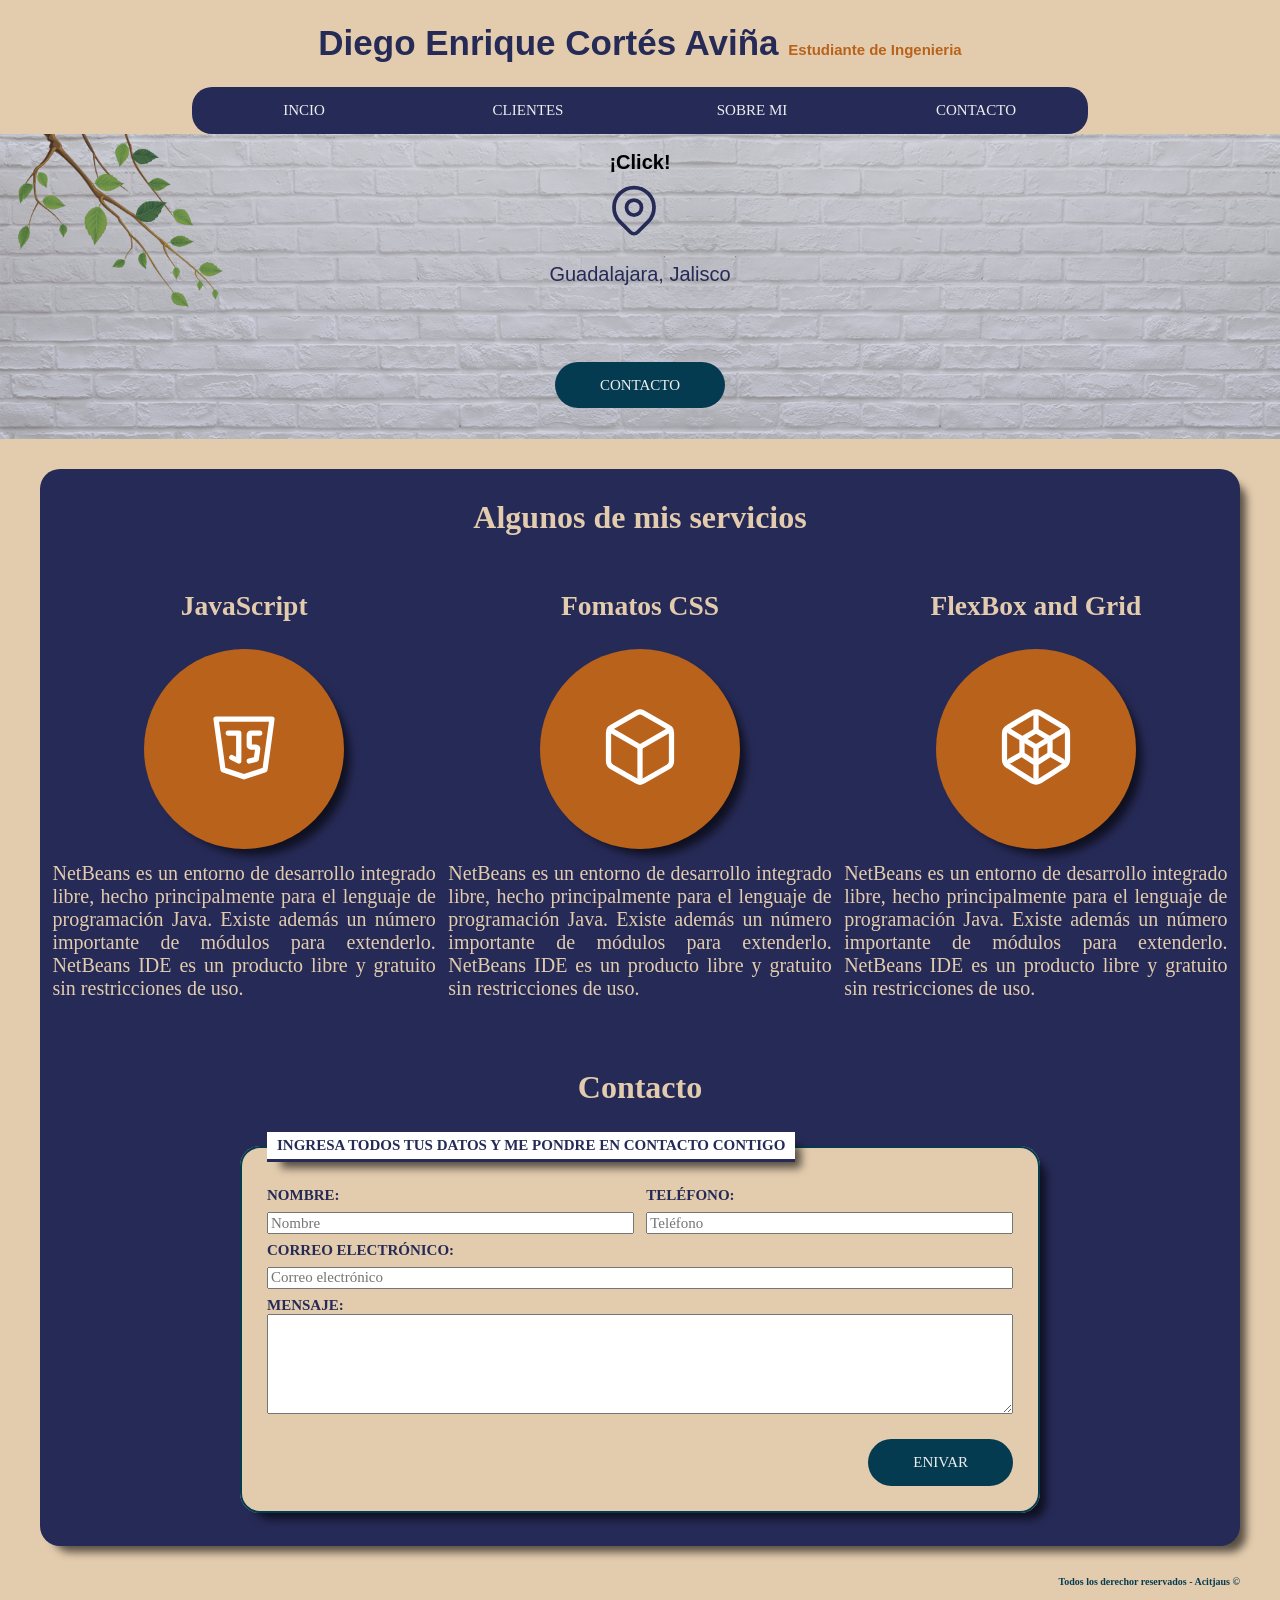
<file: New folder (2)/PAGWEB CLASE/index.html>
<!DOCTYPE html>
<html lang="es">
<head>
    <meta charset="UTF-8">
    <meta name="viewport" content="width=device-width, initial-scale=1.0">
    <title>Página Web Personal</title>
    <link rel="stylesheet" href="css/normalize.css">
    <link rel="stylesheet" href="css/styles.css">
</head>
<body>
 <h1>Diego Enrique Cortés Aviña <span>Estudiante de Ingenieria</span></h1>
<!-- Menu de navegación -->
<div class="fondo-nav">
    <nav class="menu">
        <a href="index.html">Incio</a>
        <a href="clientes.html">Clientes</a>
        <a href="sobremi.html">Sobre mi</a>
        <a href="./contacto.html">Contacto</a>
     </nav>
</div>

<div class="imagen-fondo flex">
    <div class="color-fondo">
        <h2 class="head-2">¡Click!</h2>
        <div class="ubicacion">
            <svg class = "location" xmlns="http://www.w3.org/2000/svg" class="icon icon-tabler icon-tabler-map-pin" width="64" height="64" viewBox="0 0 24 24" stroke-width="1.5" stroke="#262A56" fill="none" stroke-linecap="round" stroke-linejoin="round">
                <path stroke="none" d="M0 0h24v24H0z" fill="none"/>
                <path d="M9 11a3 3 0 1 0 6 0a3 3 0 0 0 -6 0" />
                <path d="M17.657 16.657l-4.243 4.243a2 2 0 0 1 -2.827 0l-4.244 -4.243a8 8 0 1 1 11.314 0z" />
            </svg>
            <p class="p-ubicacion">Guadalajara, Jalisco</p>
        </div>
        <div class="boton-margen">
            <a class="boton" href="./contacto.html">Contacto</a>
        </div>
    </div>      
</div>

<main class="contenedor sombra">
    <h2 class="head-servicios">Algunos de mis servicios</h2>
    <div class="servicios">    
        <!-- Servicio 1 -->    
        <section class="servicio">
            <h3 class="head-3">JavaScript</h3>
            <div class="icon-servicio sombra">
                <a href="../RECIPIENTES/index-recipientes.html">
                    <svg xmlns="http://www.w3.org/2000/svg" class="icon icon-tabler icon-tabler-brand-javascript" width="84" height="84" viewBox="0 0 24 24" stroke-width="1.5" stroke="#FB2576" fill="none" stroke-linecap="round" stroke-linejoin="round">
                        <path stroke="none" d="M0 0h24v24H0z" fill="none"/>
                        <path d="M20 4l-2 14.5l-6 2l-6 -2l-2 -14.5z" />
                        <path d="M7.5 8h3v8l-2 -1" />
                        <path d="M16.5 8h-2.5a.5 .5 0 0 0 -.5 .5v3a.5 .5 0 0 0 .5 .5h1.423a.5 .5 0 0 1 .495 .57l-.418 2.93l-2 .5" />
                      </svg>
                     </a>
            </div>
            <p class="p-servicio">
                NetBeans es un entorno de desarrollo integrado libre, hecho principalmente para el lenguaje de programación Java. Existe además un número importante de módulos para extenderlo. NetBeans IDE es un producto libre y gratuito sin restricciones de uso.  
            </p>
        </section>
        <!-- Servicio 2 -->
        <section class="servicio">
            <h3 class="head-3">Fomatos CSS</h3>
            <div class="icon-servicio sombra">
                <a href=""><svg xmlns="http://www.w3.org/2000/svg" class="icon icon-tabler icon-tabler-cube" width="84" height="84" viewBox="0 0 24 24" stroke-width="1.5" stroke="#E3CCAE" fill="none" stroke-linecap="round" stroke-linejoin="round">
                    <path stroke="none" d="M0 0h24v24H0z" fill="none"/>
                    <path d="M21 16.008v-8.018a1.98 1.98 0 0 0 -1 -1.717l-7 -4.008a2.016 2.016 0 0 0 -2 0l-7 4.008c-.619 .355 -1 1.01 -1 1.718v8.018c0 .709 .381 1.363 1 1.717l7 4.008a2.016 2.016 0 0 0 2 0l7 -4.008c.619 -.355 1 -1.01 1 -1.718z" />
                    <path d="M12 22v-10" />
                    <path d="M12 12l8.73 -5.04" />
                    <path d="M3.27 6.96l8.73 5.04" />
                  </svg></a>
            </div>
            <p class="p-servicio">
                NetBeans es un entorno de desarrollo integrado libre, hecho principalmente para el lenguaje de programación Java. Existe además un número importante de módulos para extenderlo. NetBeans IDE es un producto libre y gratuito sin restricciones de uso.  
            </p>
        </section>
        <!-- Servicio 3 -->
        <section class="servicio">
            <h3 class="head-3">FlexBox and Grid</h3>
            <div class="icon-servicio sombra">
                <a href="./FlexBox.html">  <svg xmlns="http://www.w3.org/2000/svg" class="icon icon-tabler icon-tabler-brand-netbeans" width="84" height="84" viewBox="0 0 24 24" stroke-width="1.5" stroke="#FB2576" fill="none" stroke-linecap="round" stroke-linejoin="round">
                    <path stroke="none" d="M0 0h24v24H0z" fill="none"/>
                    <path d="M19.875 6.27a2.225 2.225 0 0 1 1.125 1.948v7.284c0 .809 -.443 1.555 -1.158 1.948l-6.75 4.27a2.269 2.269 0 0 1 -2.184 0l-6.75 -4.27a2.225 2.225 0 0 1 -1.158 -1.948v-7.285c0 -.809 .443 -1.554 1.158 -1.947l6.75 -3.98a2.33 2.33 0 0 1 2.25 0l6.75 3.98h-.033z" />
                    <path d="M15.5 9.43a1 1 0 0 1 .5 .874v3.268a1 1 0 0 1 -.515 .874l-3 1.917a1 1 0 0 1 -.97 0l-3 -1.917a1 1 0 0 1 -.515 -.873v-3.269a1 1 0 0 1 .514 -.874l3 -1.786c.311 -.173 .69 -.173 1 0l3 1.787h-.014z" />
                    <path d="M12 21v-9l-7.5 -4.5" />
                    <path d="M12 12l7.5 -4.5" />
                    <path d="M12 3v4.5" />
                    <path d="M19.5 16l-3.5 -2" />
                    <path d="M8 14l-3.5 2" />
                </svg> </a>        
            </div>
            <p class="p-servicio">
                NetBeans es un entorno de desarrollo integrado libre, hecho principalmente para el lenguaje de programación Java. Existe además un número importante de módulos para extenderlo. NetBeans IDE es un producto libre y gratuito sin restricciones de uso.  
            </p>
        </section>
    </div>
    <div class="formulario">
        <h2 class = "head-servicios">Contacto</h2>
        <form action="">
            <fieldset class="sombra">
                <legend class="sombra">Ingresa todos tus datos y me pondre en contacto contigo</legend>
                <div class="campos">
                    <div class="campo">
                        <label for="">Nombre:</label>
                        <input class="text-input" placeholder = "Nombre" type="text" name="" id="">
                    </div>
                    <div class="campo">
                        <label for="">Teléfono:</label>
                        <input class="text-input" placeholder = "Teléfono" type="text" name="" id="">
                    </div>
                    <div class="campo">
                        <label for="">Correo electrónico:</label>
                        <input class="text-input" placeholder = "Correo electrónico" type="text" name="" id="">
                    </div>
                    <div class="campo">
                        <label for="">Mensaje:</label>
                        <textarea class="text-area" placeholder="Mensaje" name="" id="">
                            
                        </textarea>
                    </div>    
                </div>        
                <div class="align-boton">
                    <input class="boton" type="button" value="Enivar"> 
                </div>    
                   
            </fieldset>
            
        </form>
    </div>
</main>

<footer>
    Todos los derechor reservados - Acitjaus &copy;
</footer>
</body>
</html>
</file>
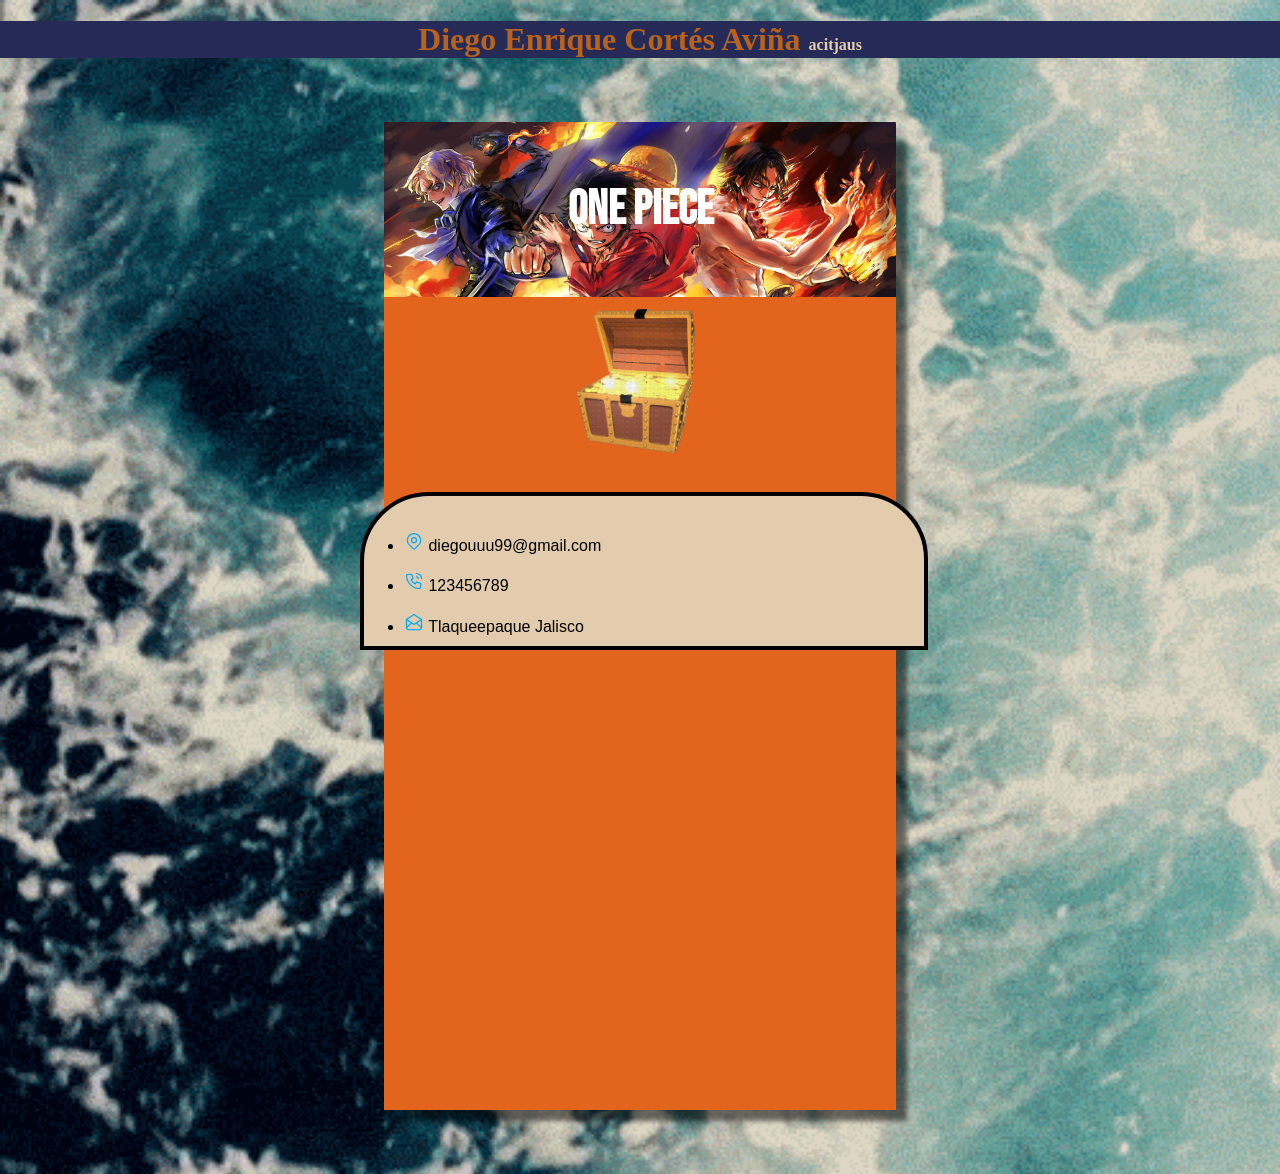
<file: New folder (2)/PAGWEB CLASE/contacto.html>
<!DOCTYPE html>
<html lang="en">
<head>
    <meta charset="UTF-8">
    <meta name="viewport" content="width=device-width, initial-scale=1.0">
    <link rel="stylesheet" href="./css/contacto.css">
    <link rel="stylesheet" href="./css/normalize.css">
    <link rel="icon" type="image/x-icon" href="./img/contactologo.png">
  <link rel="preconnect" href="https://fonts.googleapis.com">
<link rel="preconnect" href="https://fonts.gstatic.com" crossorigin>
<link href="https://fonts.googleapis.com/css2?family=Bebas+Neue&family=Pacifico&display=swap" rel="stylesheet">

    <title>Contacto</title>
</head>
<body>
    <a href="./index.html"><h1>Diego Enrique Cortés Aviña <span class="subtitulo">acitjaus</span> </h1></a>

    <main class="contenido-principal sombra">
        
        <header class="encabezado">
            <h2>One Piece</h2>
        </header>
    
        <div class="contenido">
            <div class="contacto">
                <img src="./img/tesoro.gif" alt="">
                <div class="separador">
                    <br>
                    <ul>
                       <li> 
                        <p><svg xmlns="http://www.w3.org/2000/svg" class="icon icon-tabler icon-tabler-map-pin" width="20" height="20" viewBox="0 0 24 24" stroke-width="1.5" stroke="#00abfb" fill="none" stroke-linecap="round" stroke-linejoin="round">
                            <path stroke="none" d="M0 0h24v24H0z" fill="none"/>
                            <path d="M9 11a3 3 0 1 0 6 0a3 3 0 0 0 -6 0" />
                            <path d="M17.657 16.657l-4.243 4.243a2 2 0 0 1 -2.827 0l-4.244 -4.243a8 8 0 1 1 11.314 0z" />
                          </svg> diegouuu99@gmail.com</p>
                       </li> 

                       <li>
                        <p><svg xmlns="http://www.w3.org/2000/svg" class="icon icon-tabler icon-tabler-phone-call" width="20" height="20" viewBox="0 0 24 24" stroke-width="1.5" stroke="#00abfb" fill="none" stroke-linecap="round" stroke-linejoin="round">
                            <path stroke="none" d="M0 0h24v24H0z" fill="none"/>
                            <path d="M5 4h4l2 5l-2.5 1.5a11 11 0 0 0 5 5l1.5 -2.5l5 2v4a2 2 0 0 1 -2 2a16 16 0 0 1 -15 -15a2 2 0 0 1 2 -2" />
                            <path d="M15 7a2 2 0 0 1 2 2" />
                            <path d="M15 3a6 6 0 0 1 6 6" />
                          </svg> 123456789</p>
                       </li>
                        <li>
                            <p><svg xmlns="http://www.w3.org/2000/svg" class="icon icon-tabler icon-tabler-mail-opened" width="20" height="20" viewBox="0 0 24 24" stroke-width="1.5" stroke="#00abfb" fill="none" stroke-linecap="round" stroke-linejoin="round">
                                <path stroke="none" d="M0 0h24v24H0z" fill="none"/>
                                <path d="M3 9l9 6l9 -6l-9 -6l-9 6" />
                                <path d="M21 9v10a2 2 0 0 1 -2 2h-14a2 2 0 0 1 -2 -2v-10" />
                                <path d="M3 19l6 -6" />
                                <path d="M15 13l6 6" />
                              </svg> Tlaqueepaque Jalisco
                            </p>
                        </li>
                    </ul> 
                </div>
                <div class="mapa">
                    <iframe src="https://www.google.com/maps/embed?pb=!1m14!1m8!1m3!1d14933.446559185353!2d-103.3254497!3d20.6548611!3m2!1i1024!2i768!4f13.1!3m3!1m2!1s0x8428b23a9bbba80d%3A0xdacdb7fd592feb90!2sCentro%20Universitario%20de%20Ciencias%20Exactas%20e%20Ingenier%C3%ADas%20(CUCEI)!5e0!3m2!1ses-419!2smx!4v1698020126108!5m2!1ses-419!2smx" width="600" height="450" style="border:0;" allowfullscreen="" loading="lazy" referrerpolicy="no-referrer-when-downgrade"></iframe>
                </div>
            </div>
        </div>
    </main>
</body>
</html>
</file>
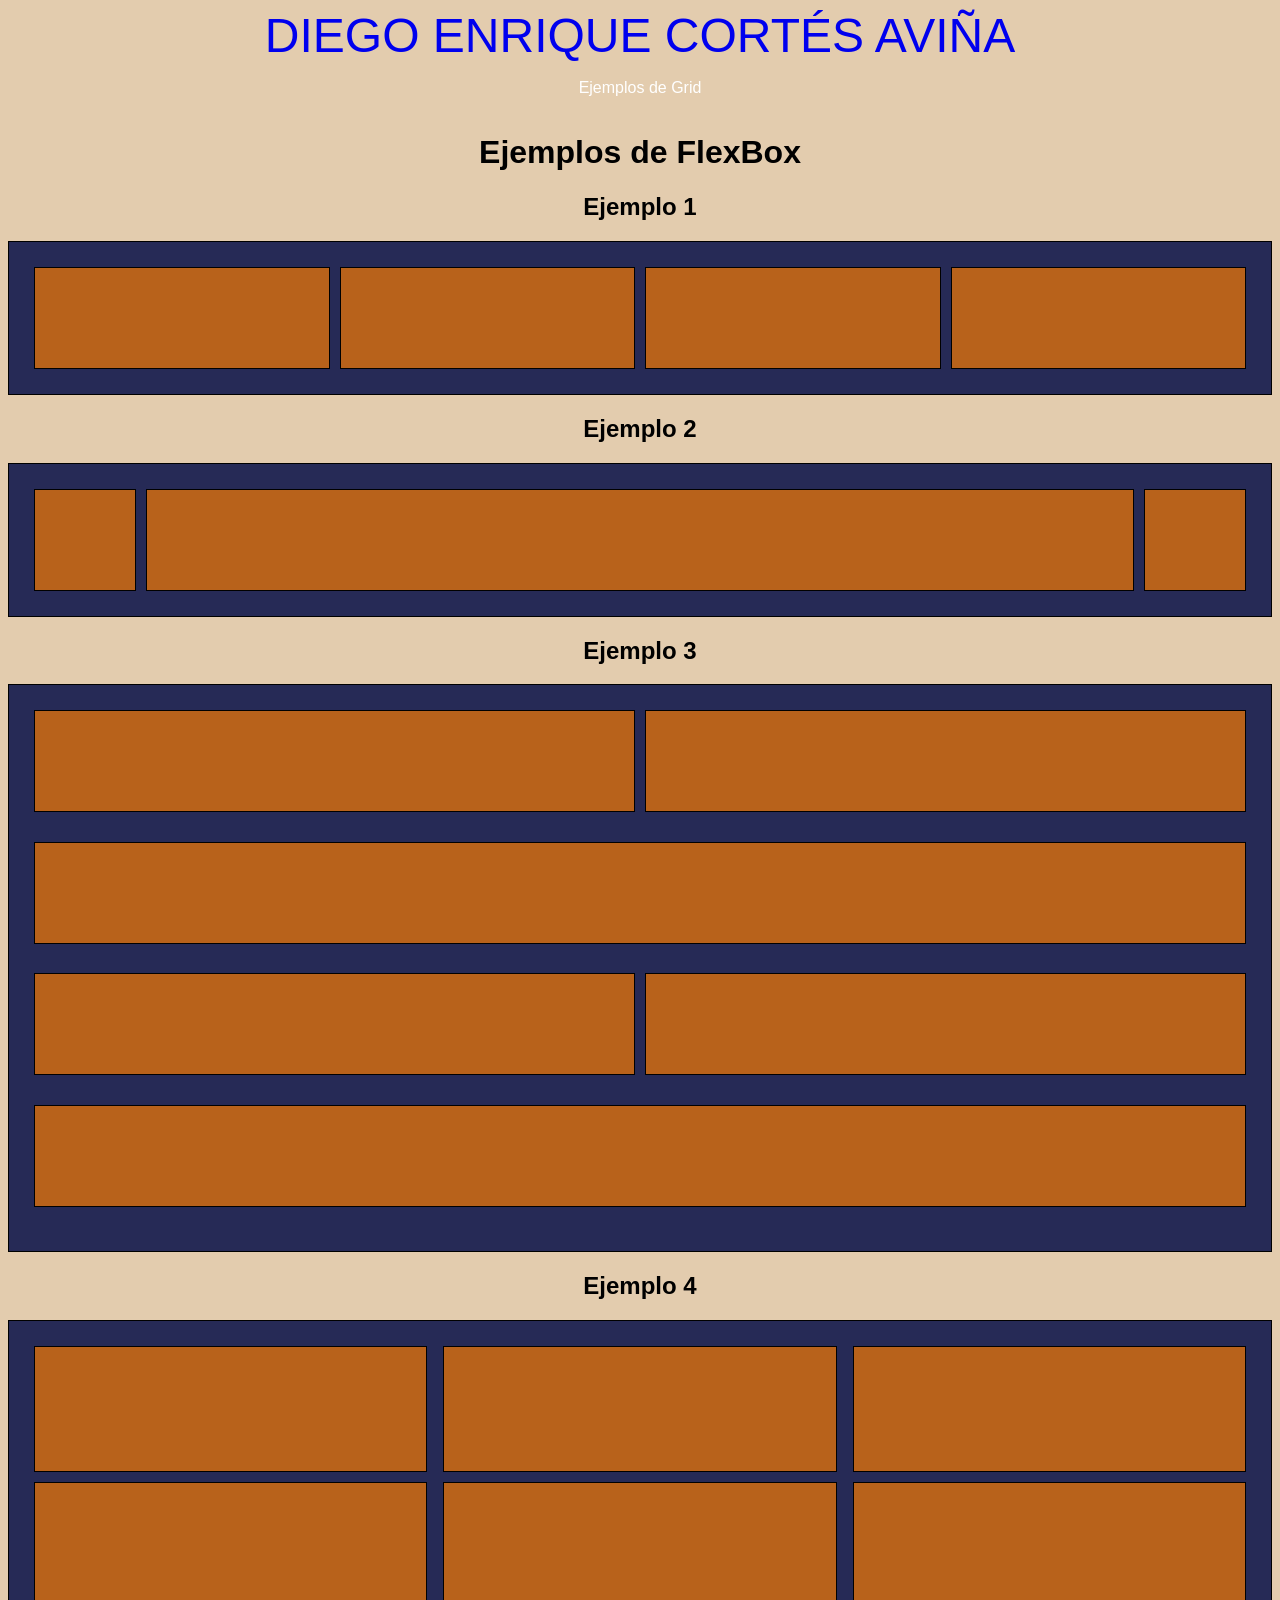
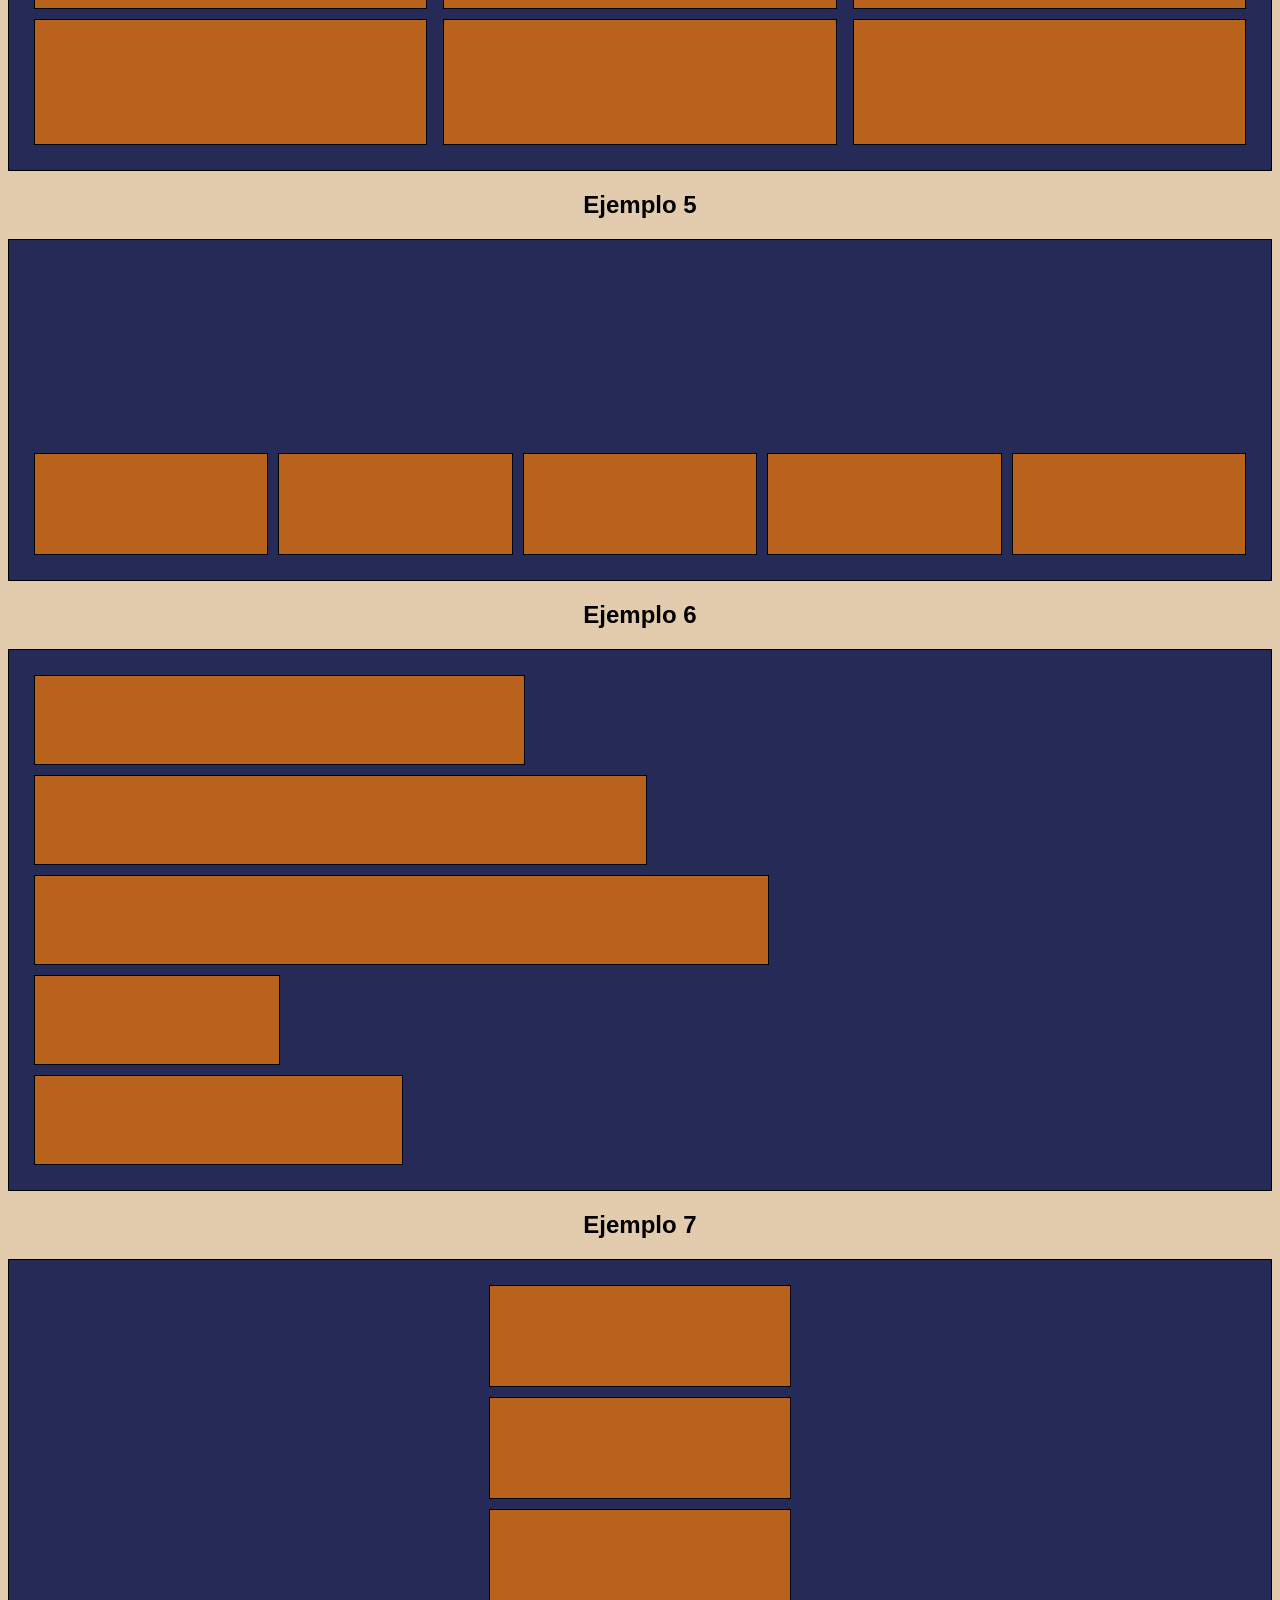
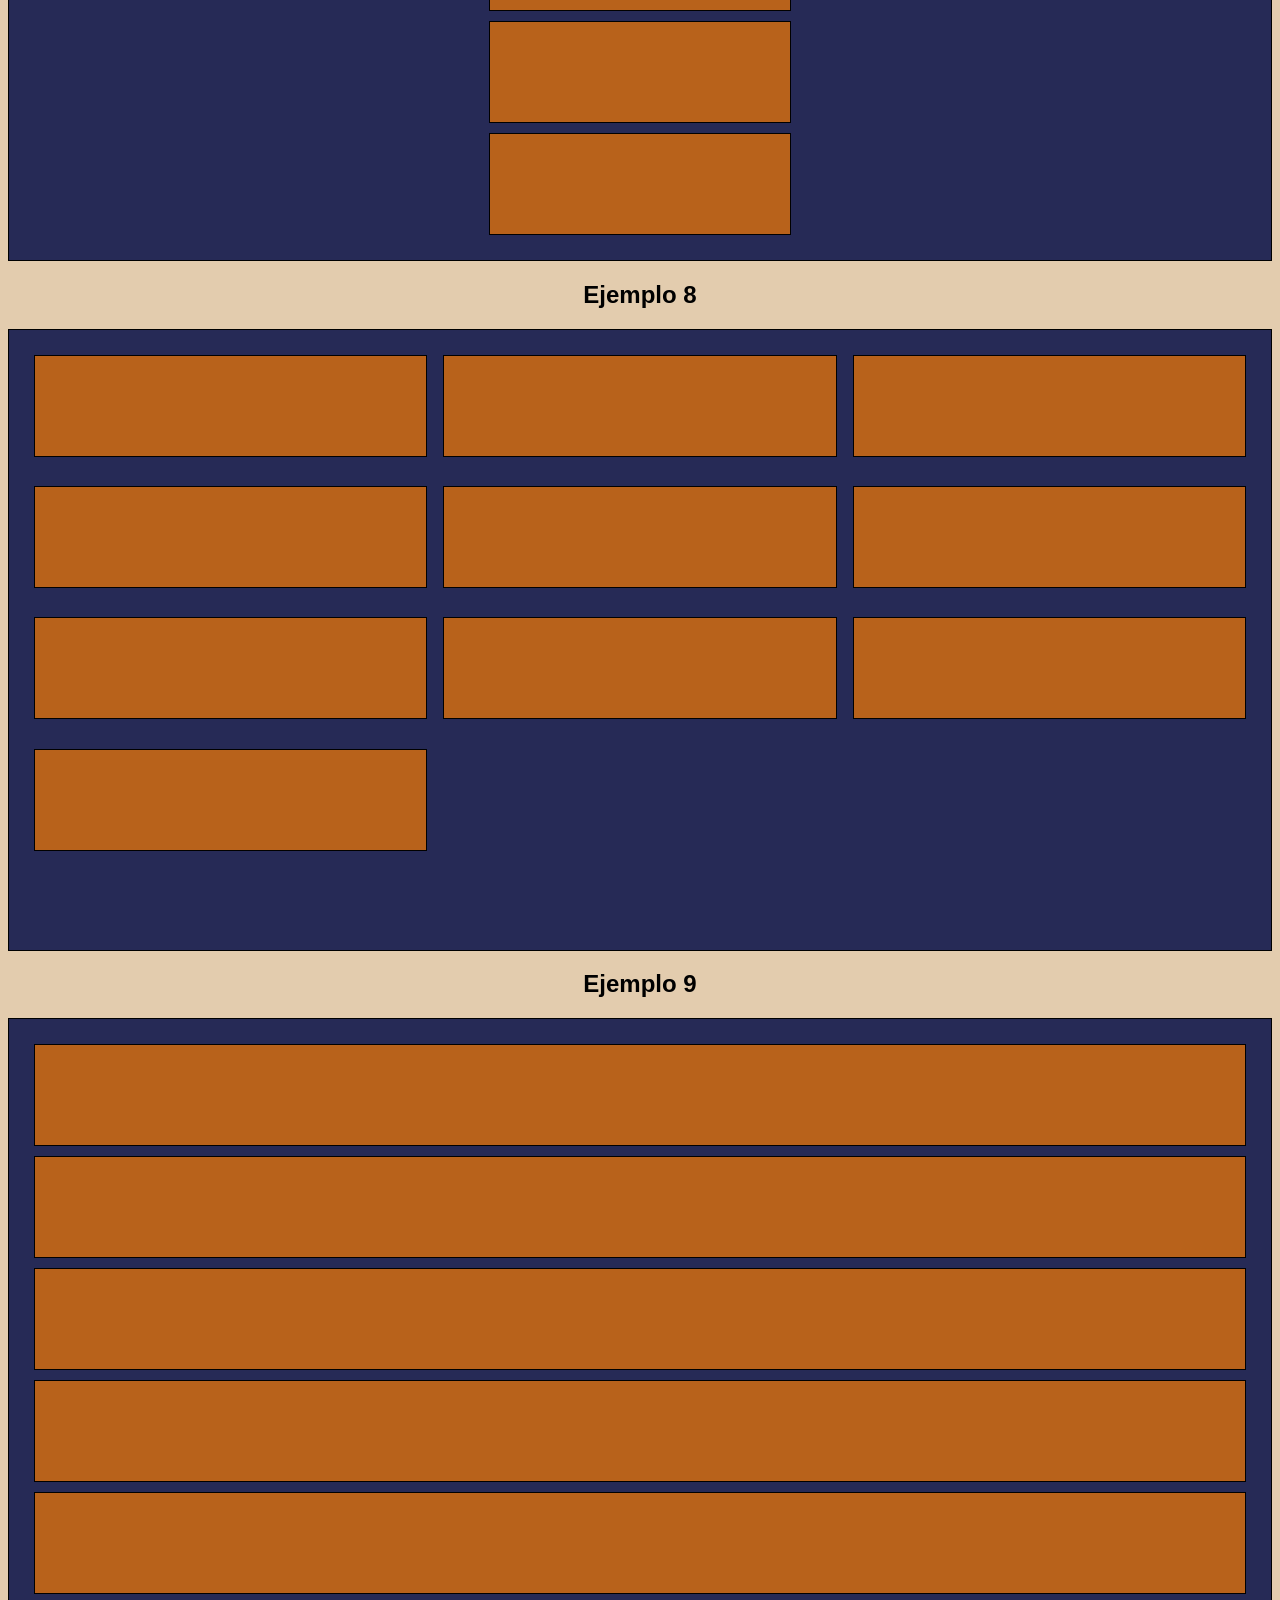
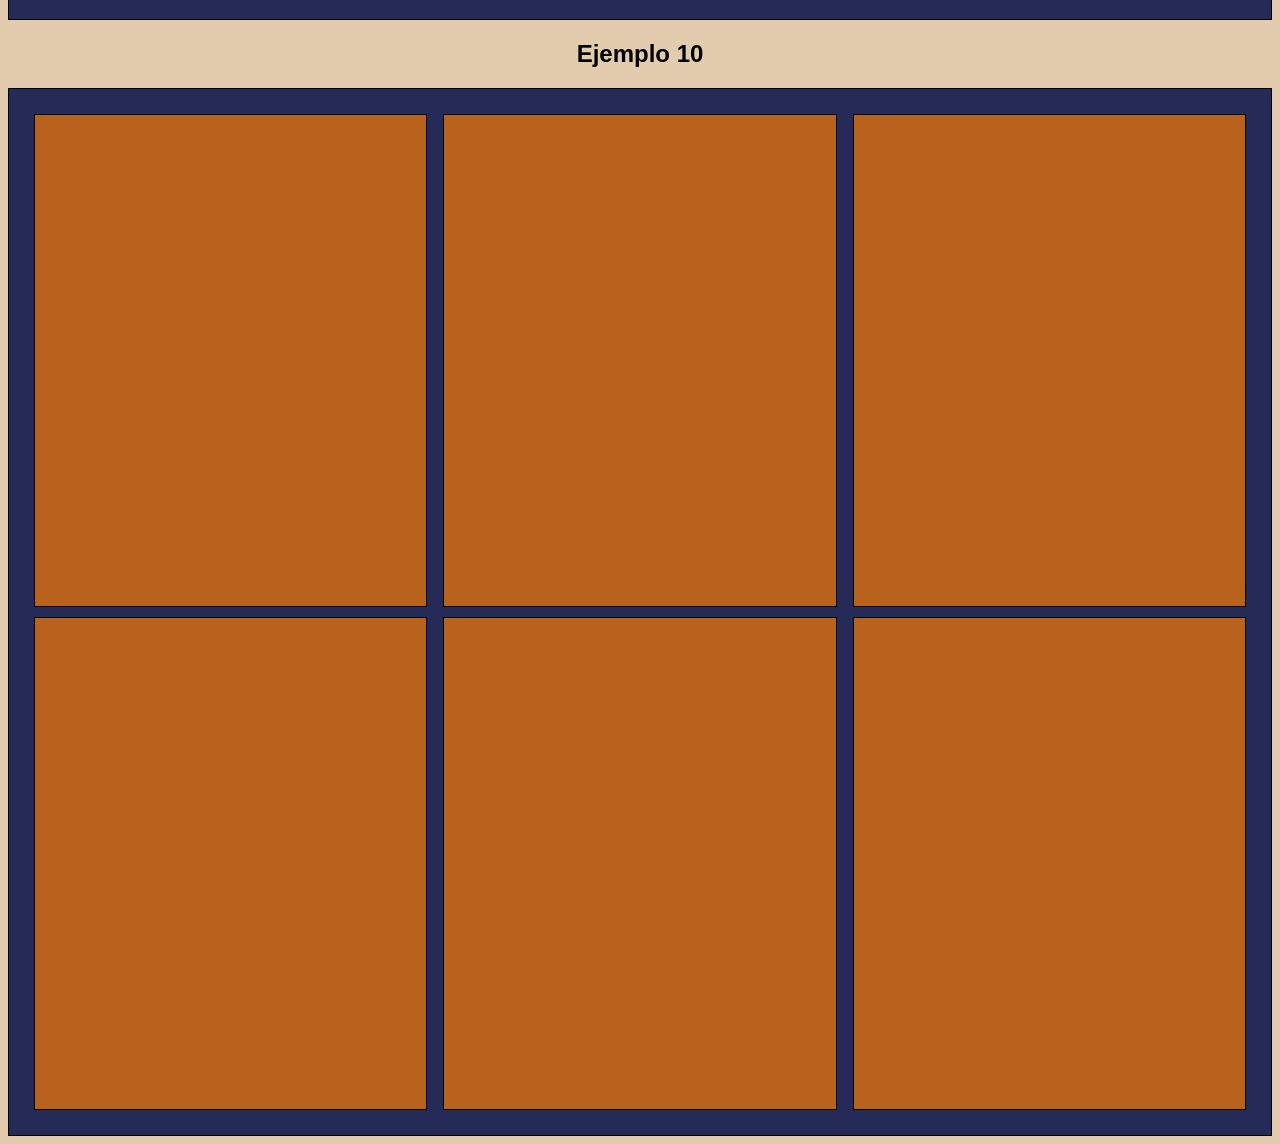
<file: New folder (2)/PAGWEB CLASE/FlexBox.html>
<!DOCTYPE html>
<html lang="es">
<head>
    <meta charset="UTF-8">
    <meta http-equiv="X-UA-Compatible" content="IE=edge">
    <meta name="viewport" content="width=device-width, initial-scale=1.0">
    <link rel="stylesheet" href="./css/style1.css">
    <link rel="stylesheet" href="./css/style2.css">
    <title></title>
</head>
<body>
    <a style="font-size: 3rem;" href="./index.html">DIEGO ENRIQUE CORTÉS AVIÑA</a>
    <ul class="navigation">
        <li><a href="./Grid.html">Ejemplos de Grid</a></li>
      </ul>
    
    <h1>Ejemplos de FlexBox</h1>

    <div>
        <h2>Ejemplo 1 <br></h2>
        <section class="flex-container">
            <div class="box box-box">
            </div>
            <div class="box box-box">
            </div>
            <div class="box box-box">
            </div>
            <div class="box box-box">
            </div>
        </section>
    </div>

    <div>
        <h2> Ejemplo 2 <br></h2>
        <section class="flex-container">
            <div class="box box-m2">
            </div>
            <div class="box box-center">
            </div>
            <div class="box box-m2">
            </div>
        </section>
    </div>

    <div>
        <h2>Ejemplo 3 <br></h2>
        <section class="flex-container flex-container-3">
            <div class="caja">
            </div>
            <div class="caja">
            </div>
            <div class="caja">
            </div>
            <div class="caja">
            </div>
            <div class="caja">
            </div>
            <div class="caja">
            </div>
        </section>
    </div>

    <div>
        <h2>Ejemplo 4 <br></h2>
        <section class="flex-container flex-container-3">
            <div class="box box-m4">
            </div>
            <div class="box box-m4">
            </div>
            <div class="box box-m4">
            </div>
            <div class="box box-m4">
            </div>
            <div class="box box-m4">
            </div>
            <div class="box box-m4">
            </div>
            <div class="box box-m4">
            </div>
            <div class="box box-m4">
            </div>
            <div class="box box-m4">
            </div>
        </section>
    </div>

    <div>
        <h2>Ejemplo 5 <br></h2>
        <section class="flex-container flex-container-5">
            <div class="box box1">
            </div>
            <div class="box box2">
            </div>
            <div class="box box3">
            </div>
            <div class="box box4">
            </div>
            <div class="box box5">
            </div>
        </section>
    </div>

    <div>
        <h2>Ejemplo 6 <br></h2>
        <section class="flex-container flex-container-6">
            <div class="box box-1">
            </div>
            <div class="box box-2">
            </div>
            <div class="box box-3">
            </div>
            <div class="box box-4">
            </div>
            <div class="box box-5">
            </div>
        </section>
    </div>

    <div>
        <h2>Ejemplo 7 <br></h2>
        <section class="flex-container flex-container-7">
            <div class="box box-m7">
            </div>
            <div class="box box-m7">
            </div>
            <div class="box box-m7">
            </div>
            <div class="box box-m7">
            </div>
            <div class="box box-m7">
            </div>
        </section>
    </div>

    <div>
        <h2>Ejemplo 8 <br></h2>
        <section class="flex-container-8">
            <div class="Box">
            
            </div>
            <div class="Box">

            </div>
            <div class="Box">
        
            </div>
            <div class="Box">
                
            </div>
            <div class="Box">
                
            </div>
            <div class="Box">
               
            </div>
            <div class="Box">
               
            </div>
            <div class="Box">
             
            </div>
            <div class="Box">
              
            </div>
            <div class="Box">
        
            </div>
        </section>
    </div>

    <div>
        <h2>Ejemplo 9 <br></h2>
        <Section class="flex-container flex-container-9">
            <div  class="box">            
            </div>
            <div  class="box">               
            </div>
            <div  class="box">       
            </div>
            <div  class="box">     
            </div>
            <div  class="box">
            </div>
        </Section>
    </div>
    <div>
        <h2>Ejemplo 10 <br></h2>
        <section class="flex-container flex-container-10">
            <div class="box box-m10">
            </div>
            <div class="box box-m10">

            </div>
            <div class="box box-m10">

            </div>
            <div class="box box-m10">

            </div>
            <div class="box box-m10">

            </div>
            <div class="box box-m10">
            </div>
        </section>
    </div>

</body>
</html>
</file>
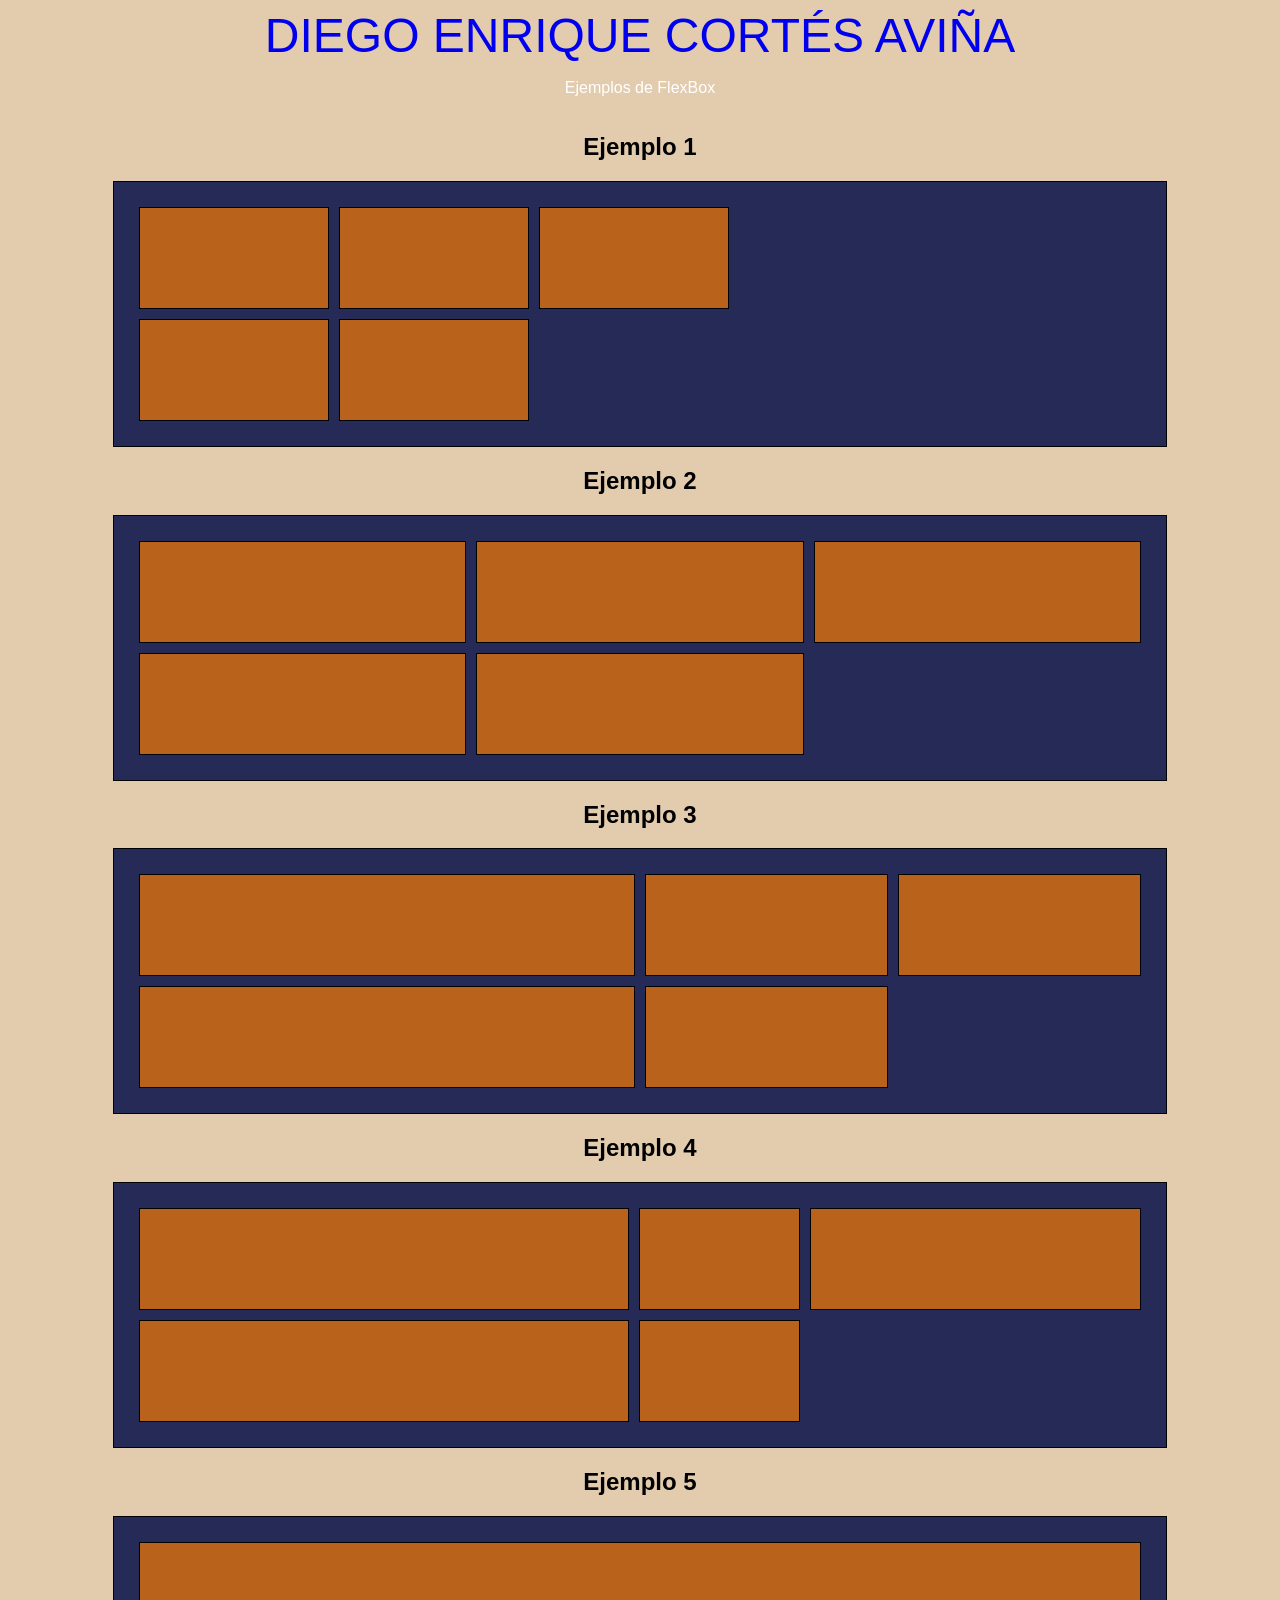
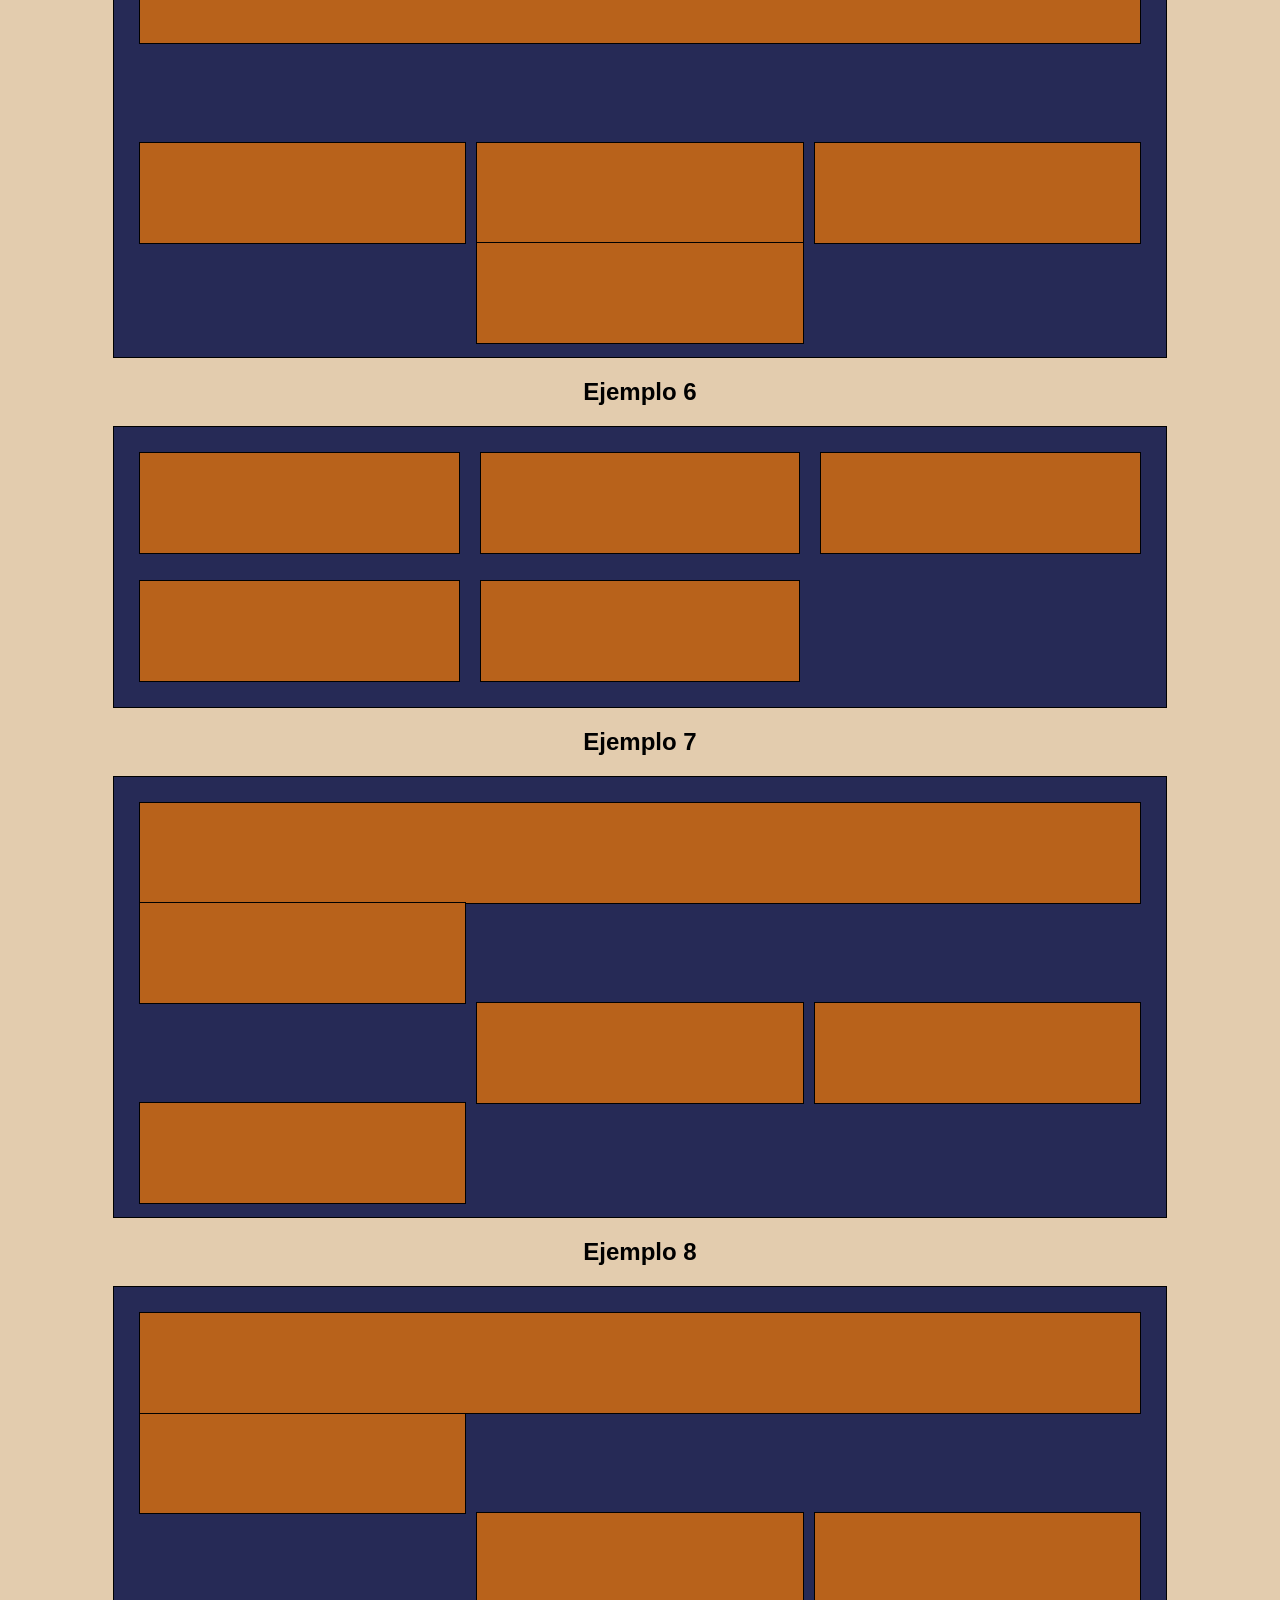
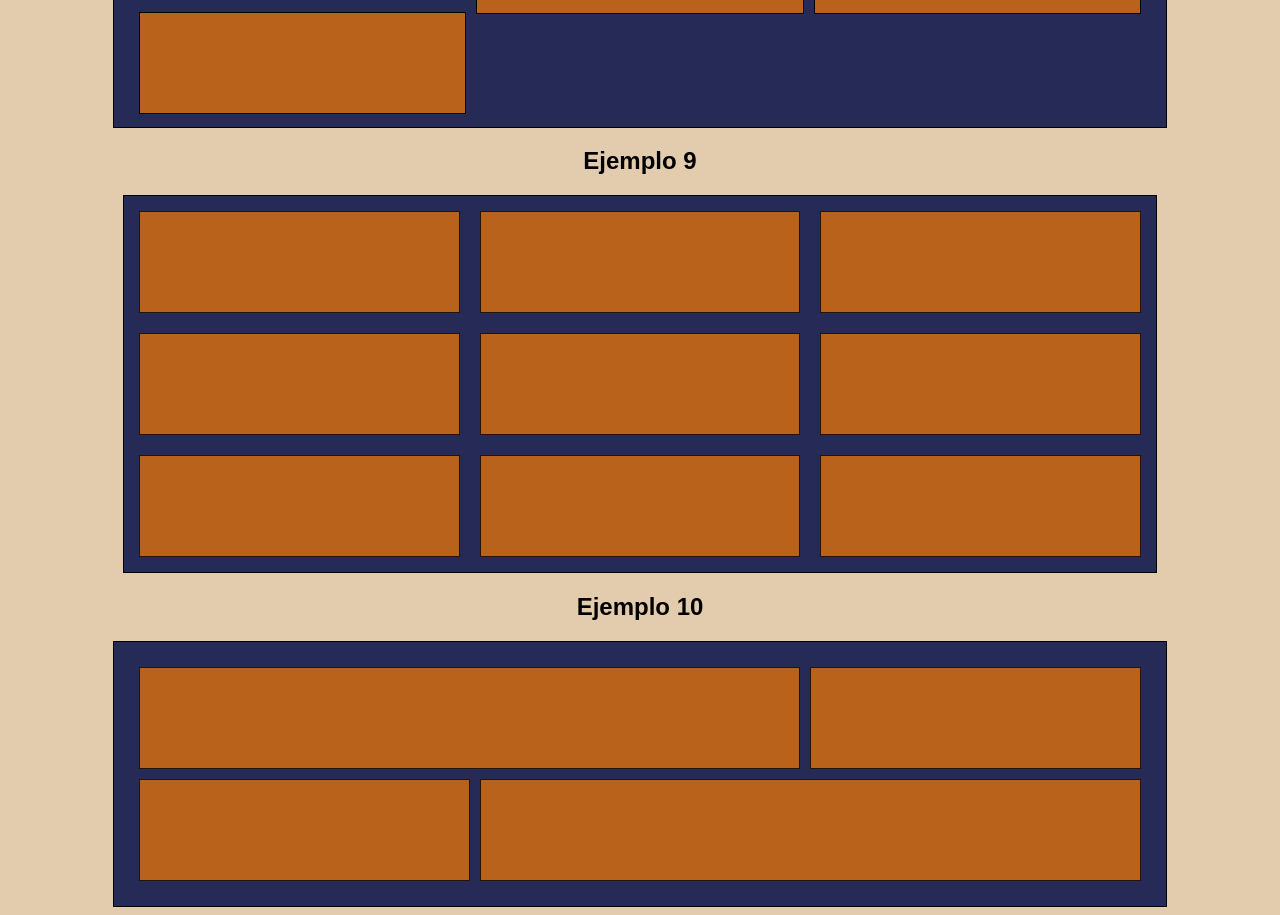
<file: New folder (2)/PAGWEB CLASE/Grid.html>
<!DOCTYPE html>
<html lang="e">
<head>
    <meta charset="UTF-8">
    <meta http-equiv="X-UA-Compatible" content="IE=edge">
    <meta name="viewport" content="width=device-width, initial-scale=1.0">
    <link rel="stylesheet" href="./css/style2.css">
    <title>Actividad 2</title>
</head>
<body>
    <a style="font-size: 3rem;" href="./index.html">DIEGO ENRIQUE CORTÉS AVIÑA</a>
    <ul class="navigation">
        <li><a href="./FlexBox.html">Ejemplos de FlexBox</a></li>
      </ul>

    <div>
        <h2>Ejemplo 1 <br></h2>
        <section class="wrapperContainer wrapper1">
            <div class="box">
            </div>
            <div class="box">          
            </div>
            <div class="box">       
            </div>
            <div class="box">       
            </div>
            <div class="box">
      
            </div>
        </section>
    </div>

    <div>
        <h2>Ejemplo 2 <br></h2>
        <section class="wrapperContainer wrapper2">
            <div class="box">       
            </div>
            <div class="box">       
            </div>
            <div class="box">           
            </div>
            <div class="box">           
            </div>
            <div class="box">
       
            </div>
        </section>
    </div>

    <div>
        <h2>Ejemplo 3 <br></h2>
        <section class="wrapperContainer wrapper3">
            <div class="box">          
            </div>
            <div class="box">              
            </div>
            <div class="box">          
            </div>
            <div class="box">              
            </div>
            <div class="box">
        
            </div>
        </section>
    </div>

    <div>
        <h2>Ejemplo 4 <br></h2>
        <section class="wrapperContainer wrapper4">
            <div class="box">       
            </div>
            <div class="box">            
            </div>
            <div class="box">             
            </div>
            <div class="box">             
            </div>
            <div class="box">        
            </div>
        </section>
    </div>

    <div>
        <h2>Ejemplo 5 <br> </h2>
        <section class="wrapperContainer wrapper5">
            <div class="box box1">
               
            </div>
            <div class="box box2">
               
            </div>
            <div class="box box3">
               
            </div>
            <div class="box box4">
                
            </div>
            <div class="box box5">
              
            </div>
        </section>
    </div>

    <div>
        <h2>Ejemplo 6 <br></h2>
        <section class="wrapperContainer wrapper6">
            <div class="box">
                
            </div>
            <div class="box">
               
            </div>
            <div class="box">
               
            </div>
            <div class="box">
        
            </div>
            <div class="box">
         
            </div>
        </section>
    </div>

    <div>
        <h2>Ejemplo 7 <br></h2>
        <section class="wrapperContainer wrapper7">
            <div class="box box-1">
             
            </div>
            <div class="box box-2">
              
            </div>
            <div class="box">
                
            </div>
            <div class="box">
             
            </div>
            <div class="box">
              
            </div>
        </section>
    </div>

    <div>
        <h2>Ejemplo 8 <br></h2>
        <section class="wrapperContainer wrapper8">
            <div class="box box_1">
              
            </div>
            <div class="box box_2">
                
            </div>
            <div class="box">
            
            </div>
            <div class="box">
           
            </div>
            <div class="box">
        
            </div>
        </section>
    </div>

    <div>
        <h2>Ejemplo 9 <br></h2>
        <section class="wrapperContainer grid-container">
            <div class="box grid-item">
         
            </div>
            <div class="box grid-item">
           
            </div>
            <div class="box grid-item">
        
            </div>
            <div class="box grid-item">
             
            </div>                
            <div class="box grid-item">
           
            </div>
            <div class="box grid-item">
      
            </div>
            <div class="box grid-item">

            </div>
            <div class="box grid-item">
   
            </div>
            <div class="box grid-item">
    
            </div>
        </section>
    </div>

    <div>
        <h2>Ejemplo 10 <br></h2>
        <section class="wrapperContainer grid-Container">
            <div class="box Grid-item Item-1">

            </div>
            <div class="box Grid-item Item-2">
      
            </div>
            <div class="box Grid-item Item-3">
  
            </div>
            <div class="box Grid-item Item-4">
             
            </div>
        </section>
    </div>

</body>
</html>
</file>
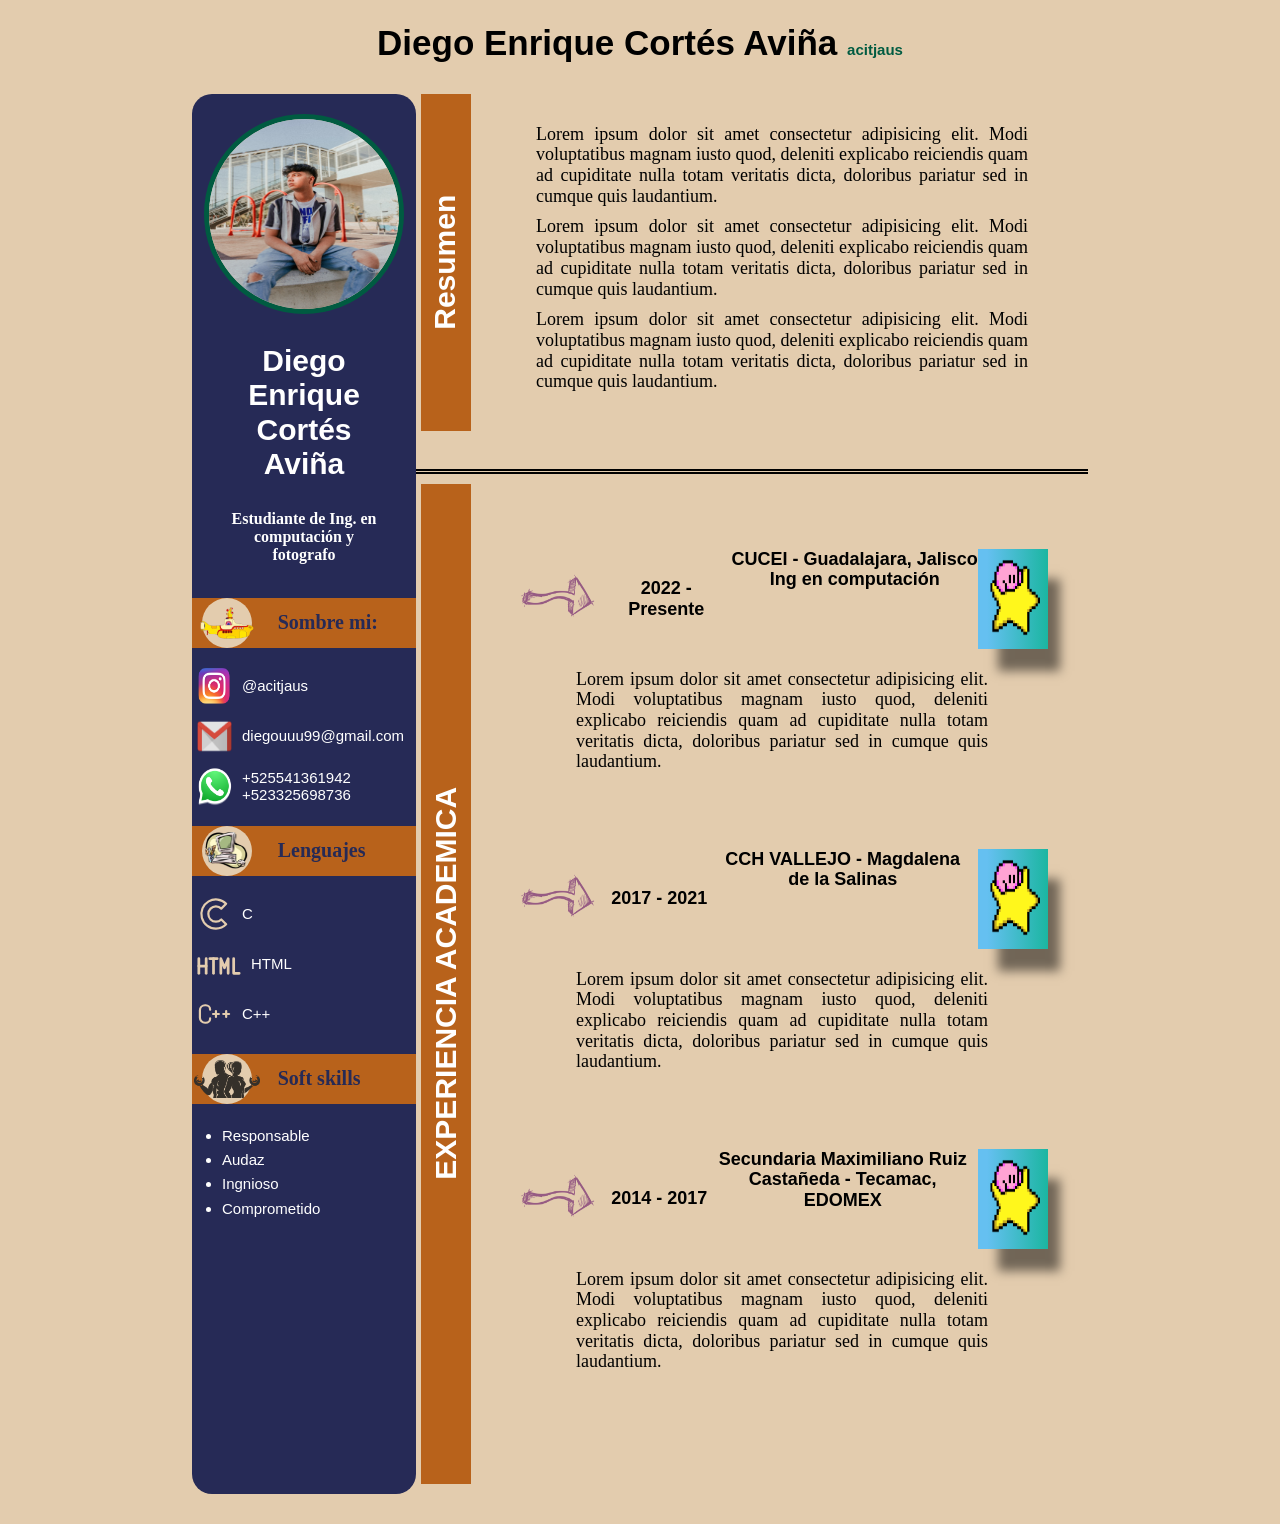
<file: New folder (2)/PAGWEB CLASE/sobremi.html>
<!DOCTYPE html>
<html lang="es">
<head>
    <meta charset="UTF-8">
    <meta name="viewport" content="width=device-width, initial-scale=1.0">
    <link rel="icon" type="image/x-icon" href="./img/contacto.png">
    <link rel="stylesheet" href="css/normalize.css">
    <link rel="stylesheet" href="./css/estilosSobremi.css">
    <title>Sobre mi</title>
</head>
<body>
    <h1 style="font-size: 3.5rem;font-family: 'Segoe UI', Tahoma, Geneva, Verdana, sans-serif;"><a href="index.html" class="regresar">Diego Enrique Cortés Aviña</a> <span>acitjaus</span></h1>
    <main class="contenedor-general">
        <div class="contenedor-lateral">
            <div class="contenedor-avatar">
                <img class="avatar" src="./img/yo.jpg" alt="">
            </div>
            <h1 class="nombre">
                Diego Enrique Cortés Aviña
            </h1>
            <h2 class="descripcion-general">
                Estudiante de Ing. en computación y fotografo
            </h2>
            <div class="encabezado-lateral">
                <div class="contenedor-icono-lateral">
                    <img class="icono-lateral" src="./img/submarine.png" alt="">
                </div>
                <h3 class="nombre-dato">
                    Sombre mi:
                </h3>
                
            </div>
            <div class="contenedor-iconoytexto">
                <img class="icono-2" src="./img/instagram.png" alt="">
                <p class="texto-dentro">
                    @acitjaus
                </p>
            </div>
            <div class="contenedor-iconoytexto">
                <img class="icono-2" src="./img/gmail.png" alt="">
                <p class="texto-dentro">
                    diegouuu99@gmail.com
                </p>
            </div>
            <div class="contenedor-iconoytexto">
                <img class="icono-2" src="./img/whatsapp.png" alt="">
                <p class="texto-dentro">
                    +525541361942
                    +523325698736
                </p>
            </div>
            <div class="encabezado-lateral">
                <div class="contenedor-icono-lateral">
                    <img class="icono-lateral" src="./img/compu.png" alt="">
                </div>
                <h3 class="nombre-dato">
                    Lenguajes
                </h3>
            </div>
            <div class="contenedor-iconoytexto">
                <svg class="icono-2" xmlns="http://www.w3.org/2000/svg" class="icon icon-tabler icon-tabler-brand-coinbase" width="68" height="68" viewBox="0 0 24 24" stroke-width="1.5" stroke="#E3CCAE" fill="none" stroke-linecap="round" stroke-linejoin="round">
                    <path stroke="none" d="M0 0h24v24H0z" fill="none"/>
                    <path d="M12.95 22c-4.503 0 -8.445 -3.04 -9.61 -7.413c-1.165 -4.373 .737 -8.988 4.638 -11.25a9.906 9.906 0 0 1 12.008 1.598l-3.335 3.367a5.185 5.185 0 0 0 -7.354 .013a5.252 5.252 0 0 0 0 7.393a5.185 5.185 0 0 0 7.354 .013l3.349 3.367a9.887 9.887 0 0 1 -7.05 2.912z" />
                  </svg>
                <p class="texto-dentro">
                    C
                </p>
            </div>
            <div class="contenedor-iconoytexto">
                <svg xmlns="http://www.w3.org/2000/svg" class="icon icon-tabler icon-tabler-html" width="44" height="44" viewBox="0 0 24 24" stroke-width="1.5" stroke="#E3CCAE" fill="none" stroke-linecap="round" stroke-linejoin="round">
                    <path stroke="none" d="M0 0h24v24H0z" fill="none"/>
                    <path d="M13 16v-8l2 5l2 -5v8" />
                    <path d="M1 16v-8" />
                    <path d="M5 8v8" />
                    <path d="M1 12h4" />
                    <path d="M7 8h4" />
                    <path d="M9 8v8" />
                    <path d="M20 8v8h3" />
                  </svg>
                <p class="texto-dentro">
                    HTML
                </p>
            </div>
            <div class="contenedor-iconoytexto">
                <svg class="icono-2" xmlns="http://www.w3.org/2000/svg" class="icon icon-tabler icon-tabler-brand-cpp"  width="68" height="68" viewBox="0 0 24 24" stroke-width="1.5" stroke="#E3CCAE" fill="none" stroke-linecap="round" stroke-linejoin="round">
                    <path stroke="none" d="M0 0h24v24H0z" fill="none"/>
                    <path d="M18 12h4" />
                    <path d="M20 10v4" />
                    <path d="M11 12h4" />
                    <path d="M13 10v4" />
                    <path d="M9 9a3 3 0 0 0 -3 -3h-.5a3.5 3.5 0 0 0 -3.5 3.5v5a3.5 3.5 0 0 0 3.5 3.5h.5a3 3 0 0 0 3 -3" />
                  </svg>
                <p class="texto-dentro">
                    C++
                </p>
            </div>
            <div class="encabezado-lateral">
                <div class="contenedor-icono-lateral">
                    <img class="icono-lateral" src="./img/fuerza.png" alt="">
                </div>
                <h3 class="nombre-dato">
                    Soft skills
                </h3>
                
            </div>
            <ul class="lista-cualidades">
                <li>Responsable</li>
                <li>Audaz</li>
                <li>Ingnioso</li>
                <li>Comprometido</li>
            </ul>
        </div>
        <div class="contenedor-general2">
            <div class="contenedor-1">
                <div class="contenedor-resumen">
                    <h2>Resumen</h2>
                </div>
                <div class="contenedor-resumen2">
                    <p class="resumen">
                        Lorem ipsum dolor sit amet consectetur adipisicing elit. Modi voluptatibus magnam iusto quod, deleniti explicabo reiciendis quam ad cupiditate nulla totam veritatis dicta, doloribus pariatur sed in cumque quis laudantium.
                     </p>
                     <p class="resumen">
                         Lorem ipsum dolor sit amet consectetur adipisicing elit. Modi voluptatibus magnam iusto quod, deleniti explicabo reiciendis quam ad cupiditate nulla totam veritatis dicta, doloribus pariatur sed in cumque quis laudantium.
                      </p>
                      <p class="resumen">
                        Lorem ipsum dolor sit amet consectetur adipisicing elit. Modi voluptatibus magnam iusto quod, deleniti explicabo reiciendis quam ad cupiditate nulla totam veritatis dicta, doloribus pariatur sed in cumque quis laudantium.
                     </p>
                     
                </div>
                
            </div>
            <div class="contenedor-general2">
                <div class="contenedor-2">
                    <div class="contenedor-experiencia">
                        <h2>EXPERIENCIA ACADEMICA</h2>
                    </div>
                    <div class="contenedor-experiencia2">
                        <div class="contenedor-experiencia3">
                            <div class="encabezado-experiencia">
                                <img src="./img/Flecha.png" class="icon-experiencia" alt="">
                                <h3 style="font-size: 1.8rem;font-family: 'Segoe UI', Tahoma, Geneva, Verdana, sans-serif;">2022 - Presente</h3>
                                <div class="escuela">
                                    <h3 style="font-size: 1.8rem; font-family: 'Segoe UI', Tahoma, Geneva, Verdana, sans-serif;">CUCEI - Guadalajara, Jalisco</h3>
                                    <h3 style="font-size: 1.8rem; font-family: 'Segoe UI', Tahoma, Geneva, Verdana, sans-serif;">Ing en computación</h3>
                                    
                                </div>
                                <img src="./img/LOGROS.png" class="icon-experiencia sombra degradado" style=" height: 100%; width: 7rem;" alt="">
                            </div>
                            <div class="contenedor-resumen2">
                                <p class="resumen">
                                    Lorem ipsum dolor sit amet consectetur adipisicing elit. Modi voluptatibus magnam iusto quod, deleniti explicabo reiciendis quam ad cupiditate nulla totam veritatis dicta, doloribus pariatur sed in cumque quis laudantium.
                                 </p>
                            </div>
                        </div>
                        <div class="contenedor-experiencia3">
                            <div class="encabezado-experiencia">
                                <img src="./img/Flecha.png" class="icon-experiencia"  alt="">
                                <h3 style="font-size: 1.8rem;font-family: 'Segoe UI', Tahoma, Geneva, Verdana, sans-serif;">2017 - 2021</h3>
                                <div class="escuela">
                                    <h3 style="font-size: 1.8rem;font-family: 'Segoe UI', Tahoma, Geneva, Verdana, sans-serif;">CCH VALLEJO - Magdalena de la Salinas</h3>
                                </div>
                                <img src="./img/LOGROS.png" class="icon-experiencia sombra degradado" style=" height: 100%; width: 7rem;" alt="">
                            </div>
                            <div class="contenedor-resumen2">
                                <p class="resumen">
                                    Lorem ipsum dolor sit amet consectetur adipisicing elit. Modi voluptatibus magnam iusto quod, deleniti explicabo reiciendis quam ad cupiditate nulla totam veritatis dicta, doloribus pariatur sed in cumque quis laudantium.
                                 </p>
                            </div>
                        </div>
                        <div class="contenedor-experiencia3">
                            <div class="encabezado-experiencia">
                                <img src="./img/Flecha.png" class="icon-experiencia" alt="">
                                <h3 style="font-size: 1.8rem;font-family: 'Segoe UI', Tahoma, Geneva, Verdana, sans-serif;">2014 - 2017</h3>
                                <div class="escuela">
                                    <h3 style="font-size: 1.8rem;font-family: 'Segoe UI', Tahoma, Geneva, Verdana, sans-serif;">Secundaria Maximiliano Ruiz Castañeda - Tecamac, EDOMEX</h3>
                                </div>
                                <img src="./img/LOGROS.png" class="icon-experiencia  sombra degradado" style=" height: 100%; width: 7rem;" alt="">
                            </div>
                            <div class="contenedor-resumen2">
                                <p class="resumen">
                                    Lorem ipsum dolor sit amet consectetur adipisicing elit. Modi voluptatibus magnam iusto quod, deleniti explicabo reiciendis quam ad cupiditate nulla totam veritatis dicta, doloribus pariatur sed in cumque quis laudantium.
                                 </p>
                            </div>
                        </div>
                    </div>
                    
                </div>
            </div>
            
        </div>
        
    </main>
</body>
</html>
</file>
<file: New folder (2)/PAGWEB CLASE/css/styles.css>
:root {
    --verdefuerte: #053B50;
    --verde: #176B87;
    --verdeclaro: #64CCC5;
    --gris: #EEEEEE;
    --negro: hsl(0, 0%, 0%);
    --morado: #262A56;
    --naranja: #B8621B;
    --naranja2: #E3651D;
    --rojo: #750E21;
    --carne: #E3CCAE;
    --amarillo: #BED754;
}

/* apply a natural box layout model to all elements, but allowing components to change */
html {
    box-sizing: border-box;
    background-color: var(--carne);
  }
  *, *:before, *:after {
    box-sizing: inherit;
  }

  html {
    font-size: 62.5%;
  }

  h1, h2, h3 {
    text-align: center;

  }

  h1 {
    color: var(--morado);
    font-size: 3.5rem;
    font-family: 'Segoe UI', Tahoma, Geneva, Verdana, sans-serif;
  }

  span {
    color: var(--naranja);
    font-size: 1.5rem;
  }

  .fondo-nav {
    background-color: var(--carne);
  }

  .menu {
    display: flex;
    justify-content: space-around;
    background-color: var(--morado);
    margin: 0 15%;
    border-radius: 2rem;

  }

  .menu a {
    color: var(--gris);
    font-size: 1.5rem;
    width: 15rem;
    text-transform: uppercase;
    text-align: center;
    text-decoration: none;
    padding: 1.5rem 0;
  }

  .menu a:hover{
    background-color: var(--naranja);
    color: var(--rojo);
  }
  .head-2 {
    font-size: 2rem;
    color: var(--morado)
    margin: 2.6rem 0;
    font-family: 'Segoe UI', Tahoma, Geneva, Verdana, sans-serif;
  }
  .ubicacion {
    margin: 2.6rem 0;
  }
  .location {
    margin-top: -20%;
    width: 170px;
    height: 60px;
    /* stroke: blue; */
  }

  .p-ubicacion {
    display: center;
    font-size: 2rem;
    color: var(--morado);
    font-family: 'Segoe UI', Tahoma, Geneva, Verdana, sans-serif;

  }


  .boton-margen {
    margin: 2.6rem 0;
  }

  .boton{
    background-color: var(--verdefuerte);
    padding: 1.5rem 4.5rem;
    font-size: 1.5rem;
    color: var(--gris);
    text-transform: uppercase;
    text-decoration: none;
    border-radius: 2.5rem;      
  }

  .boton:hover {
    color: black;
    background-color: var(--gris);
  }

  .imagen-fondo {
    background-image: url(../img/banner.jpg);
    background-size: cover;
    background-repeat: none;
  }

  .color-fondo {
    display: flex;
    flex-direction: column;     
    align-items: center; 
    margin-bottom: 2.6rem;
    background-color: #262a5630;
    width: 100%;    
  }

  .boton-margen {
    margin: 4.5rem 0;
  }

  .contenedor {
    margin: 3rem auto;
    background-color: var(--morado);
    width: 120rem;
    height: auto;
    padding-bottom: 3.25rem;
    border-radius: 2rem;
  }

  .sombra {
    box-shadow: 10px 10px 9px -4px rgba(0,0,0,0.62);
  -webkit-box-shadow: 10px 10px 9px -4px rgba(0,0,0,0.62);
  -moz-box-shadow: 10px 10px 9px -4px rgba(0,0,0,0.62);  
  }

  .head-servicios {
    color: var(--carne);
    font-size: 3.2rem;
    padding-top: 3rem;
  }

  .head-3 {
    color: var(--carne);
    font-size: 2.75rem;
  }

  .servicios {
    display: grid;
    grid-template-columns: repeat(3,1fr);
    gap: 1.25rem;   
    margin: 0 1.25rem; 
    font-size: 2rem;
    font-weight: 500;
    text-align: justify;
  }

  .p-servicio {
    text-align: center;
    color: var(--carne);
    margin: 1.25rem 0;
    text-align: justify;
  }

  .icon-servicio {
    display: flex;
    justify-content: center;
    align-items: center;    
    width: 20rem;
    height: 20rem;
    margin: 0 auto;
    background-color: var(--naranja);
    border-radius: 50%;
  }

  .icon {
    stroke: white;
  }

  legend {
    text-align: left;
    text-transform: uppercase;
    color: var(--morado);
    font-weight: 900;
    font-size: 1.5rem;
    background-color: white;
    padding: 0.5rem 1rem;
    border-bottom: solid 3px;
  }

  fieldset {
    width: 80rem;
    margin: 0 auto;
    border: var(--verdefuerte) 2.75px solid;
    padding: 2.5rem;
    background-color: var(--carne);
    border-radius: 2rem;
  }
  .campos {
    display: grid;
    grid-template-columns: repeat(2,1fr);
    grid-template-rows: auto auto 12.5rem;
    column-gap: 1.25rem;
  }

  .campo:nth-child(3),
  .campo:nth-child(4) {
    grid-column: 1 / 3;
  }

  .text-input {
    width: 100%;
    height: 2.25rem;
    font-size: 1.5rem;
    margin: 0.75rem 0;
  }

  .text-input::placeholder{
    color: morado;
  }

  .text-area {
    width: 100%;
    height: 10rem;

  }

  label {
    font-size: 1.5rem;
    color: var(--morado);
    font-weight: 900;
    text-transform: uppercase;
  }

  .align-boton {
    text-align: right;

  }

  .align-boton .boton {
    margin-top: 1.75rem;
    border: none;
  }

  footer {
    width: 120rem;
    margin: 3rem auto;
    text-align: right;
    color: var(--verdefuerte);
    font-weight: 700;
  }
</file>
<file: New folder (2)/PAGWEB CLASE/css/contacto.css>
:root {
    --verdefuerte: #053B50;
    --verde: #176B87;
    --verdeclaro: #64CCC5;
    --gris: #EEEEEE;
    --negro: hsl(0, 0%, 0%);
    --morado: #262A56;
    --naranja: #B8621B;
    --naranja2: #E3651D;
    --rojo: #750E21;
    --carne: #E3CCAE;
    --amarillo: #BED754;
}


html{
    background-image: url(../img/one\ piece2.png);
    background-size: 100%;
}

.contenido-principal{
    margin: 4rem 30%;
    background-color: var(--gris);
    height: auto;
    
  }

  .sombra {
    -webkit-box-shadow: 15px 15px 5px -4px rgba(0,0,0,0.53);
    -moz-box-shadow: 15px 15px 5px -4px rgba(0,0,0,0.53);
    box-shadow: 15px 15px 5px -4px rgba(0,0,0,0.53);
  }
  .encabezado {
    background-image: url(../img/one\ piece.png);
    background-size: cover;
    background-position: 100%;
    color: white;
    text-align: center;
    padding: 20px;
}

.contenido {
    background-color: var(--naranja2);
    display: flex;
    flex-direction: column;
    align-items: center;
}

.contacto {
    text-align: center;
    padding: 1px 0;
}

.separador {
    width: 100%;
    height: 150px;
    background-color: var(--carne);
    margin: 30px 0;
    border-radius: 69px 67px 0px 0px;
    -moz-border-radius: 69px 67px 0px 0px;
    -webkit-border-radius: 69px 67px 0px 0px;
    border: 4px solid #000000;
}

.mapa {
  margin-top: -40px;
}
h1 {
  text-align: center;
  color: var(--naranja);
  background-color: var(--morado);
  font-size: 3.5rem;
  
}

h1:hover{
    color: var(--naranja2);
    -webkit-transform:scale(1.3);transform:scale(1.3);
}

span {
  color: var(--carne);
}

.subtitulo {
  font-size: 0.500em; /* Ajusta el tamaño de fuente según sea necesario */
}


h2{
    font-size: 3rem;
    font-family: 'Bebas Neue', sans-serif;
    font-weight: 900;
}

h2:hover{
    color: var(--naranja2);
    -webkit-transform:scale(1.3);transform:scale(1.3);
}

a{
    text-decoration: none;
}

img{
    width: 10rem;
  }

iframe{
    padding-left: 1%;
    padding-top: 2.5%;
    width: 35rem;
    
}

p{
    font-family: 'Segoe UI', Tahoma, Geneva, Verdana, sans-serif;
    text-align: justify;
}
</file>
<file: New folder (2)/PAGWEB CLASE/css/style1.css>
:root{
    --Cold:rgb(70, 130, 169); 

    --Blue:#91C8E4;
    --Sky:#749BC2;
    --pink:#FDCEDF;
    --Happy:#F8E8EE;
    --pink:#F2BED1;
    --azul: #4682A9;
    --azul2: #749BC2;
    --azul3: #91C8E4;
    --gris: #F6F4EB;
    --gris: #EEEEEE;
    --negro: hsl(0, 0%, 0%);
    --morado: #262A56;
    --naranja: #B8621B;
    --naranja2: #E3651D;
    --rojo: #750E21;
    --carne: #E3CCAE;
    --amarillo: #BED754;

}

*{font-family:'Segoe UI', Tahoma, Geneva, Verdana, sans-serif;}


body {
    background-color:var(--morado);
    text-align: center;
    font-family: 'Segoe UI', Tahoma, Geneva, Verdana, sans-serif;
}

.navigation {
    display: contents;
    flex-flow: row wrap;
    justify-content: flex-end;
    list-style: none;
    margin: 0; 
    background: var(--Sky);
  }
  
  .navigation a {
    text-decoration: none;
    display: block;
    padding: 1em;
    color: white;
  }
  
  .navigation a:hover {
    background:var(--azul2);
  }
  
  @media all and (max-width: 800px) {
    .navigation {
      justify-content: space-around;
    }
  }
  
  @media all and (max-width: 600px) {
    .navigation {
      flex-flow: column wrap;
      padding: 0;
    }
    .navigation a { 
      text-align: center; 
      padding: 10px;
      border-top: 1px solid black; 
      border-bottom: 1px solid rgba(0, 0, 0, 0.1); 
    }
    .navigation li:last-of-type a {
      border-bottom: none;
    }
  }

/* Contenedor general */
.flex-container {
    border: 1px solid black;
    background:var(--morado);
    padding: 20px;
    display: flex;
    flex-direction: row;
}

/* Contenedor del ejemplo  */
.flex-container-3 {
    flex-wrap: wrap;
    justify-content: space-between;
}

/* Contendir del ejemplo 5 */
.flex-container-5 {
    height: 300px;
    justify-content: space-between;
    align-items: flex-end;
}

/* Contendor del ejemplo 6 */
.flex-container-6 {
    height: 500px;
    text-align: center;
    justify-content: space-between;
    flex-direction: column;
}

/* Contenedor del ejmplo 7 */
.flex-container-7 {
    text-align: center;
    flex-direction: column;
    align-items: center;
}

/* Contenedor del ejemplo 8 */
.flex-container-8 {
    border: 1px solid black;
    background: var(--morado);
    padding: 20px;
    display: flex;
    flex-flow: column wrap;
    align-content: space-between;
    height: 580px;

}

.flex-container-8::before,
.flex-container-8::after{
    content: "";
    flex-basis: 100%;
    width: 0;
    order: 2;
}

/* Contenedor del ejemplo 9 */
.flex-container-9 {
    flex-direction: column-reverse;
}

/* Contenedor del ejemplo-10 */
.flex-container-10 {
    flex-wrap: wrap;
    justify-content: space-between;
}

/* Caja del ejemplo 3 */
.caja {
    border: 1px solid black;
    background-color: var(--naranja);
    color: black;
    font-family: 'Courier New', Courier, monospace;
    font-weight: bold;
    width: 120px;
    height: 120px;
    line-height: 120px;
    text-align: center;
    margin: 5px;
    flex-grow: 1;
    width: 48%;
    height: 100px;
    margin-bottom: 2%;
}

/* cajas del ejemplo 8 */
.Box {
    border: 1px solid black;
    background-color: var(--naranja);
    color: black;
    font-family: 'Courier New', Courier, monospace;
    font-weight: bold;
    text-align: center;
    line-height: 100px;
    margin: 5px;
    width: 32%;
    margin-bottom: 2%;
    height: 100px;
}

.Box:nth-child(3n+1){order: 1;}
.Box:nth-child(3n+2){order: 2;}
.Box:nth-child(3n){order: 3;}

/* Caja general */
.box {
    border: 1px solid black;
   
    color: black;
    font-family: 'Courier New', Courier, monospace;
    font-weight: bold;
    text-align: center;
    line-height: 100px;
    margin: 5px;
    height: 50px;
}

.box-box {
    flex-grow: 1;
    height: 100px;
    margin-left: 2%;
}

.box-m2 {
    height: 100px;
    width: 100px;
}

.box-center {
    flex-grow: 1;
    margin-left: 2%;
}

.box-m3 {
    width: 48%;
    height: 100px;
    margin-bottom: 2%;
}

.caja:nth-child(3n) {
    width: 100%;
}

.box-m4 {
    width: 32%;
    padding-bottom: 2%;
    margin-bottom: 2%;
    position: relative;
}

/* cajas del ejemplo 5 */
.box1 {
    width: 25%;
    height: 40%;   
}

.box2 {
    width: 25%;
    height: 50%;
}

.box3 {
    width: 25%;
    height: 60%;
}

.box4 {
    width: 25%;
    height: 20%;
}

.box5 {
    width: 25%;
    height: 30%;
}

/* Cajas del ejemplo 6 */
.box-1 {
    width: 40%;
    height: 15%;   
}

.box-2 {
    width: 50%;
    height: 15%;
}

.box-3 {
    width: 60%;
    height: 15%;
}

.box-4 {
    width: 20%;
    height: 15%;
}

.box-5 {
    width: 30%;
    height: 15%;
}

/* Cajas del ejemplo 7 */
.box-m7 {
    width: 300px;
    height: 90px;
    margin-bottom: 10px;
}

/* Cajas del ejemplo 10 */
.box-m10 {
    width: 32%;
    padding-bottom: 32%;
    margin-bottom: 2%;
    position: relative;
}
</file>
<file: New folder (2)/PAGWEB CLASE/css/style2.css>
:root{
    --Cold:rgb(70, 130, 169); 
  
    --Blue:#91C8E4;
    --Sky:#749BC2;
    --pink:#FDCEDF;
    --Happy:#F8E8EE;
    --pink:#F2BED1;
    --azul: #4682A9;
    --azul2: #749BC2;
    --azul3: #91C8E4;
    --gris: #F6F4EB;
    --gris: #EEEEEE;
    --negro: hsl(0, 0%, 0%);
    --morado: #262A56;
    --naranja: #B8621B;
    --naranja2: #E3651D;
    --rojo: #750E21;
    --carne: #E3CCAE;
    --amarillo: #BED754;
  }
  body {
      background-color: var(--carne);
      font-family:'Segoe UI', Tahoma, Geneva, Verdana, sans-serif;
      text-align: center;
  }
  .navigation {
      display: contents;
      flex-flow: row wrap;
      justify-content: flex-end;
      
      list-style: none;
      margin: 0; 
      background: var(--Sky);
    }
    
    .navigation a {
      text-decoration: none;
      display: block;
      padding: 1em;
      color: white;
    }
    
    .navigation a:hover {
      background: var(--naranja);
    }
    
    @media all and (max-width: 800px) {
      .navigation {
        justify-content: space-around;
      }
    }
    
    @media all and (max-width: 600px) {
      .navigation {
        flex-flow: column wrap;
        padding: 0;
      }
      .navigation a { 
        text-align: center; 
        padding: 10px;
        border-top: 1px solid var(--Sky); 
        border-bottom: 1px solid var(--azul3); 
      }
      .navigation li:last-of-type a {
        border-bottom: none;
      }
    }
  
  .wrapperContainer {
      border: 1px solid black;
      background: var(--morado);
      padding: 20px;
      width: 80%;
      margin: 0 auto;
      display: grid;
  }
  
  .box {
      border: 1px solid var(--Sky);
      background-color: var(--naranja);
      color: black;
      font-family:'Lucida Sans', 'Lucida Sans Regular', 'Lucida Grande', 'Lucida Sans Unicode', Geneva, Verdana, sans-serif;
      font-weight: bold;
      text-align: center;
      line-height: 50px;
      margin: 5px;
      border: 1px solid black;
      height: 100px;
  }

  
  /* Grid ejemplo 1 */
  .wrapper1 {
      display: grid;
      grid-template-columns: 200px 200px 200px;
  }
  
  .wrapper2 {
      display: grid;
      grid-template-columns: 1fr 1fr 1fr;
  }
  
  .wrapper3 {
      display: grid;
      grid-template-columns: 2fr 1fr 1fr;
  }
  
  .wrapper4 {
      display: grid;
      grid-template-columns: 500px 1fr 2fr;
  }
  
  .wrapper5 {
      display: grid;
      grid-template-columns: repeat(3, 1fr);
      grid-auto-rows: 100px;
  }
  
  .box1 {
      grid-column-start: 1;
      grid-column-end: 4;
      grid-row-start: 1;
      grid-row-end: 3;
    }
    
  .box2 {
      grid-column-start: 1;
      grid-row-start: 3;
      grid-row-end: 5;
  }
  
  .wrapper6 {
      display: grid;
      grid-template-columns: repeat(3, 1fr);
      column-gap: 10px;
      row-gap: 1em;
  }
  
  .wrapper7 {
      display: grid;
      grid-template-columns: repeat(3, 1fr);
      grid-auto-rows: 100px;
  }
    
  .box-1 {
      grid-column-start: 1;
      grid-column-end: 4;
      grid-row-start: 1;
      grid-row-end: 3;
  }
    
  .box-2 {
      grid-column-start: 1;
      grid-row-start: 2;
      grid-row-end: 4;
  }
  
  .wrapper8 {
      display: grid;
      grid-template-columns: repeat(3, 1fr);
      grid-auto-rows: 100px;
  }
    
  .box_1 {
      grid-column-start: 1;
      grid-column-end: 4;
      grid-row-start: 1;
      grid-row-end: 3;
      z-index: 2;
  }
    
  .box_2 {
      grid-column-start: 1;
      grid-row-start: 2;
      grid-row-end: 4;
      z-index: 1;
  }
  
  .grid-container {
      display: grid;
      grid-template-columns: auto auto auto;
      grid-gap: 10px;
      padding: 10px;
  }
  
  .grid-item {
      background-color: var(--naranja);
      border: 1px solid rgba(0, 0, 0, 0.8);
      text-align: center;
  }
  
  .Grid-container {
      display: grid;
      grid-template-columns: repeat(3, 1fr);
      grid-template-rows: auto auto;
      grid-gap: 10px;
      padding: 10px;
    }
  
    .Grid-item {
      background-color: var(--naranja);
      border: 1px solid rgba(0, 0, 0, 0.8);
      text-align: center;
    }
  
    .Item-1 {
      grid-column: 1 / 3;
      grid-row: 1 / 2;
    }
  
    .Item-2 {
      grid-column: 3 / 4;
      grid-row: 1 / 3;
    }
  
    .Item-3 {
      grid-column: 1 / 2;
      grid-row: 2 / 3;
    }
  
    .Item-4 {
      grid-column: 2 / 4;
      grid-row: 2 / 3;
    }

    a{
      text-decoration: none;
    }
</file>
<file: New folder (2)/PAGWEB CLASE/css/estilosSobremi.css>
:root{
    --negro: #0F0F0F;
    --gris: #232D3F;
    --verdeFuerte: #005B41;
    --verdeClaro: #008170;
    --verdefuerte: #053B50;
    --verde: #176B87;
    --verdeclaro: #64CCC5;
    --gris: #EEEEEE;
    --negro: hsl(0, 0%, 0%);
    --morado: #262A56;
    --naranja: #B8621B;
    --naranja2: #E3651D;
    --rojo: #750E21;
    --carne: #E3CCAE;
    --amarillo: #BED754;

}

* {
    margin: 0;
    padding: 0;
}

/* apply a natural box layout model to all elements, but allowing components to change */
html {
    box-sizing: border-box;
  }
  *, *:before, *:after {
    box-sizing: inherit;
  }
html{
    font-size: 62.5%;
    background-color: var(--carne);
}

h1,h2,h3{
    text-align: center;
}

h1{
    color: var(--negro);
    font-size: 3.5rem;
}
span{
    color: var(--verdeFuerte);
    font-size: 1.5rem;
}

.regresar{
    text-decoration: none; color: black;
}
.regresar:hover{
    color: var(--naranja);
}

.contenedor-general{
    margin:3rem 15%;
    height: 140rem;
    margin: blue;
    display: flex;
    border: none;
}

.contenedor-lateral{
    display: flex;
    flex-direction: column;
    height: 100%;
    width: 25%;
    background-color: var(--morado);
    border-radius: 2rem;
}

.contenedor-avatar{
    display: flex;
    justify-content: center;
    margin: 2rem auto;
    border-radius: 50%;
    background-color: var(--carne);
    width: 20rem;
    height: 20rem;
    align-items: center;
    border: solid black 0.5rem;
    border-color: var(--verdeFuerte);
}

.avatar{
    width: 100%;
    height: 100%;
    border-radius: 100%;
}

.nombre{
    margin: 1rem 3rem;
    font-size: 3rem; text-align: center; justify-content: center;
    color: white;
    font-family: 'Lucida Sans', 'Lucida Sans Regular', 'Lucida Grande', 'Lucida Sans Unicode', Geneva, Verdana, sans-serif;
}

.descripcion-general{
    margin: 1.8rem 3rem;
    font-size: 1.6rem;  justify-content: center;
    color: white;
}

.encabezado-lateral{
    display: flex;
    width: 100%;
    background-color: var(--naranja);
    height: 5rem;
    margin-top: 1.5rem;
    margin-bottom: 1.3rem;
}

.contenedor-icono-lateral{
    display: flex;
    justify-content: center;
    margin: auto 1rem;
    border-radius: 50%;
    background-color: white;
    width: 5rem;
    height: 5rem;
    align-items: center;
    background-color: var(--carne);
}

.icono-lateral{
    height: 75%;
}

.nombre-dato{
    font-size: 2rem;
    color: var(--morado);
    margin: auto 7%;
}

.contenedor-iconoytexto{
    height: 4rem;
    width: 80%;
    display: flex;
    margin: 0.5rem;
}

.icono-2{
    width: 3.5rem;
    height: 100%;
}

.texto-dentro{
    font-size: 1.5rem;
    color: white;
    margin: auto 1rem;
    font-family: 'Lucida Sans', 'Lucida Sans Regular', 'Lucida Grande', 'Lucida Sans Unicode', Geneva, Verdana, sans-serif;
}

.lista-cualidades{
    font-size: 1.5rem;
    color: white;
    margin: 1rem 3rem;
    font-family: 'Segoe UI', Tahoma, Geneva, Verdana, sans-serif;
}

.lista-cualidades li{
    margin-bottom: .7rem;
}

.contenedor-1{
    width: 100%;
    height: 38rem;
    border-bottom: black double .5rem;
    display: flex;
}

.contenedor-resumen{
    display: flex;
    flex-direction: row;
    width: 5rem;
    height: 90%;
    background-color: var(--naranja);
    margin: 0rem .5rem;
    text-align: center;
    justify-content: center; /* Centrar horizontalmente */
    align-items: center; /* Centrar verticalmente */
    font-family: 'Segoe UI', Tahoma, Geneva, Verdana, sans-serif;
}

.contenedor-resumen h2{
    transform: rotate(270deg);
    font-size: 3rem;
    color: white;
}

.contenedor-resumen2{
    font-size: 1.8rem;
    text-align: justify;
    margin: 2rem 5rem;
    
}

.resumen{
    margin: 1rem;
}

.contenedor-2{
    width: 100%;
    height: 100rem;
    display: flex;
}

.contenedor-experiencia{
    display: flex;
    flex-direction: row;
    width: 5rem;
    height: 100%;
    background-color: var(--naranja);
    margin: 1rem .5rem;
    text-align: center;
    justify-content: center; /* Centrar horizontalmente */
    align-items: center; /* Centrar verticalmente */
    white-space: nowrap;
    font-family: 'Segoe UI', Tahoma, Geneva, Verdana, sans-serif;
}

.contenedor-experiencia h2{
    transform: rotate(270deg);
    font-size: 3rem;
    color: white;
}

.contenedor-experiencia2{
    height: 100%rem;
    width: 100%;
    margin: 2.5rem 4rem;
}

.encabezado-experiencia{
    height: 40%;
    width: 100%;
    display: flex;
    align-items: center;
    justify-content: space-between;
}

.icon-experiencia{
    width: 8.5rem;
    height: 100%;
}

.escuela{
    height: 100%;
    width: 25rem;
}

.contenedor-experiencia3{
    height: 25rem;
    width: 100%;
    margin: 2.5rem 10rem;
    margin: 5rem auto;
}

.degradado {
    background: rgba(101,192,241,1);
background: -moz-linear-gradient(left, rgba(101,192,241,1) 0%, rgba(101,192,241,1) 13%, rgba(27,182,161,1) 100%);
background: -webkit-gradient(left top, right top, color-stop(0%, rgba(101,192,241,1)), color-stop(13%, rgba(101,192,241,1)), color-stop(100%, rgba(27,182,161,1)));
background: -webkit-linear-gradient(left, rgba(101,192,241,1) 0%, rgba(101,192,241,1) 13%, rgba(27,182,161,1) 100%);
background: -o-linear-gradient(left, rgba(101,192,241,1) 0%, rgba(101,192,241,1) 13%, rgba(27,182,161,1) 100%);
background: -ms-linear-gradient(left, rgba(101,192,241,1) 0%, rgba(101,192,241,1) 13%, rgba(27,182,161,1) 100%);
background: linear-gradient(to right, rgba(101,192,241,1) 0%, rgba(101,192,241,1) 13%, rgba(27,182,161,1) 100%);
filter: progid:DXImageTransform.Microsoft.gradient( startColorstr='#65c0f1', endColorstr='#1bb6a1', GradientType=1 );

  }

  .sombra{
    -webkit-box-shadow: 16px 26px 10px -4px rgba(0,0,0,0.5);
-moz-box-shadow: 16px 26px 10px -4px rgba(0,0,0,0.5);
box-shadow: 16px 26px 10px -4px rgba(0,0,0,0.5);

  }

 
.icon-experiencia:hover {
    -webkit-transform:scale(1.3);transform:scale(1.3);
} 

.avatar:hover {
    -webkit-transform:scale(1.3);transform:scale(1.3);
} 

.icono-2:hover{
    -webkit-transform:scale(1.3);transform:scale(1.3);
}
</file>
